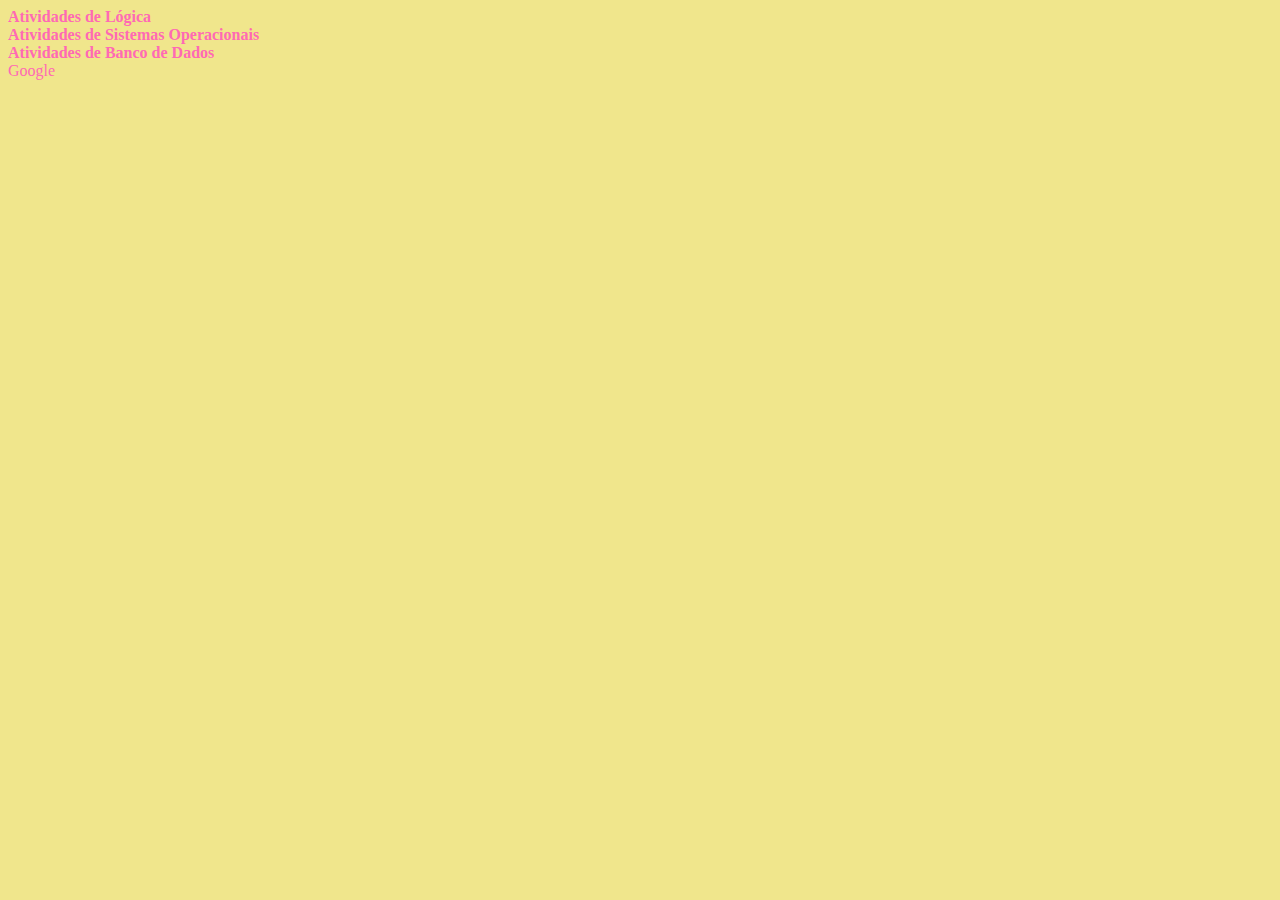
<file: index.html>
<!DOCTYPE html>

<html lang ="pt-br">
    
<head>
    
    <meta charset = "utf-8">

    <meta name ="viewport" content ="width=device-width,initial-scale=1"/>
        
    <title>Marvin Silc Codes and Exercises</title>

    <link rel ="shortcut icon" type ="image/x-icon" href ="/marvinsilc.github.io/favicon.ico">

    <link rel ="stylesheet" type ="text/css" href ="style.css">
    
</head>

<body>
    
    <a href ="/marvinsilc.github.io/logica.html"><b>Atividades de Lógica</b> </a> <br>

    <a href ="/marvinsilc.github.io/so.html"><b>Atividades de Sistemas Operacionais</b> </a> <br>

    <a href ="/marvinsilc.github.io/bd.html"><b>Atividades de Banco de Dados</b> </a> <br>

    <a href ="https://www.google.com">Google</a> <br>

</body>
  
</html>
</file>
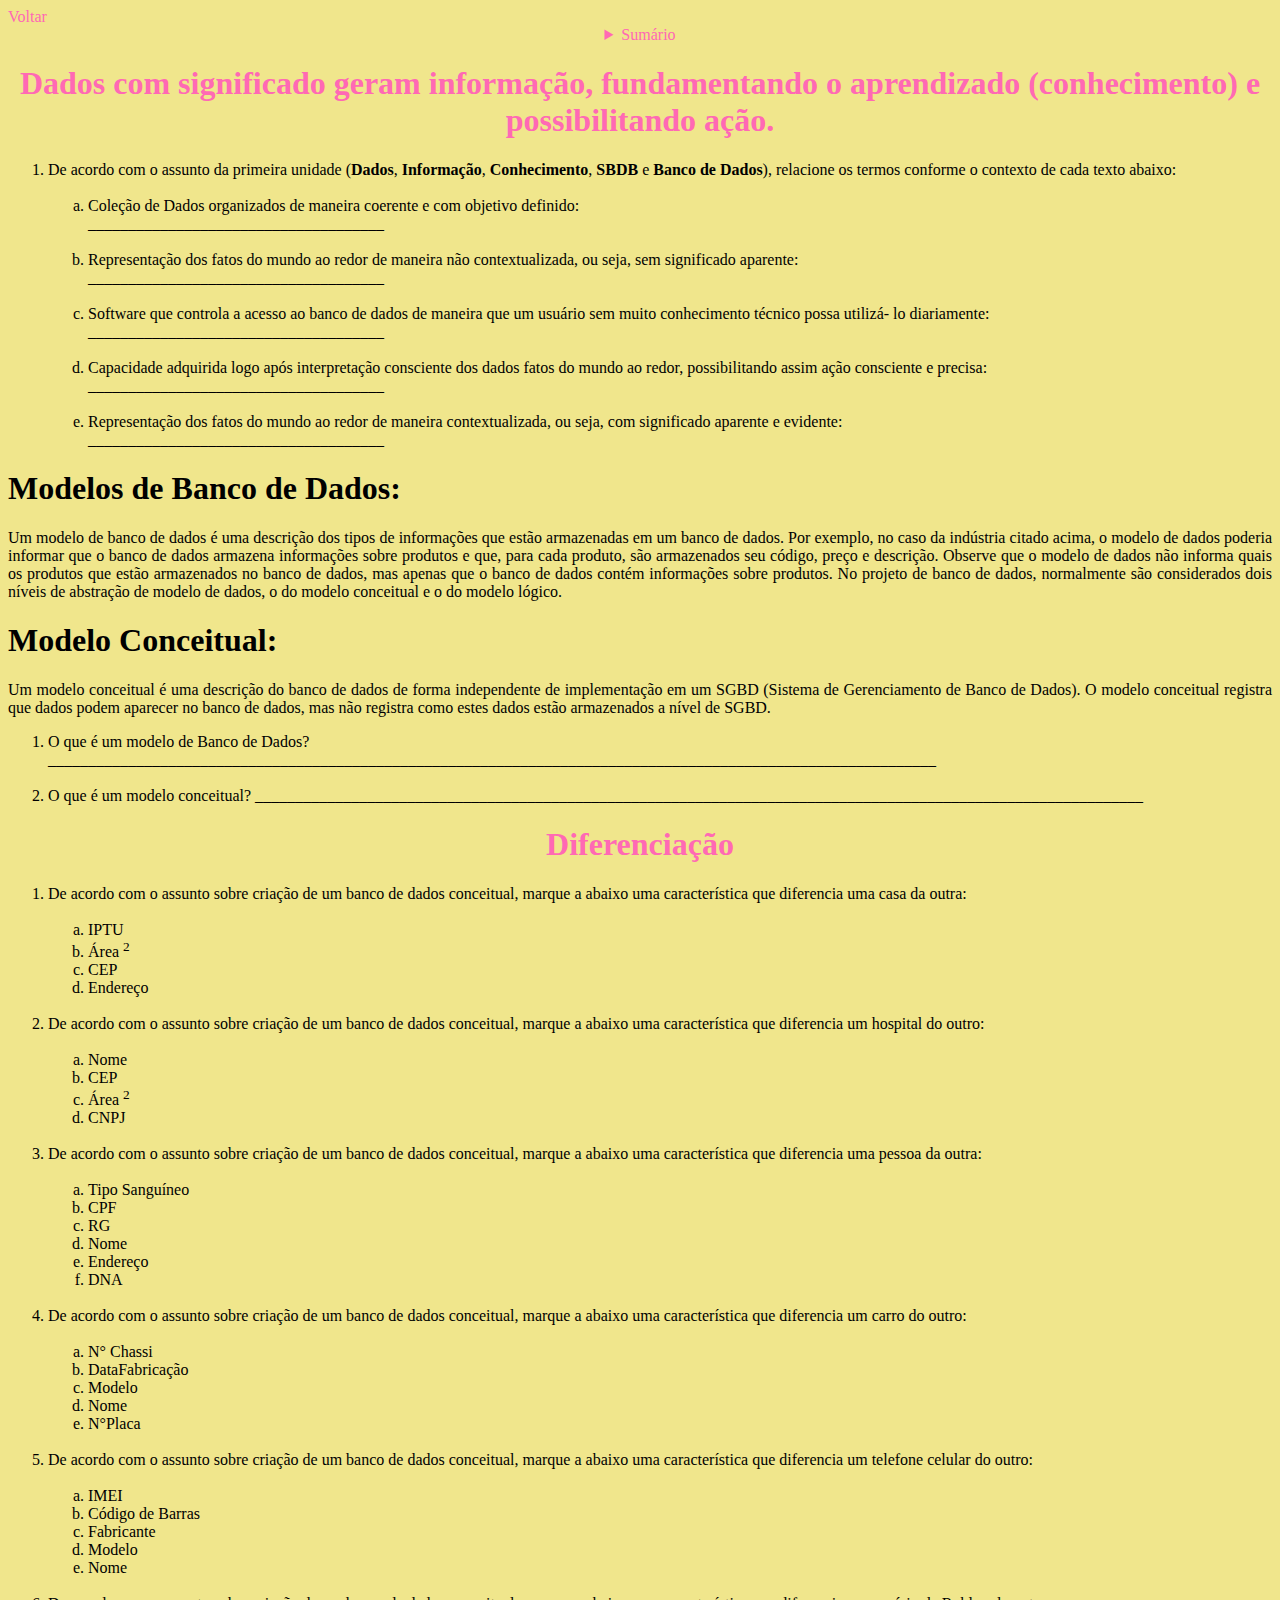
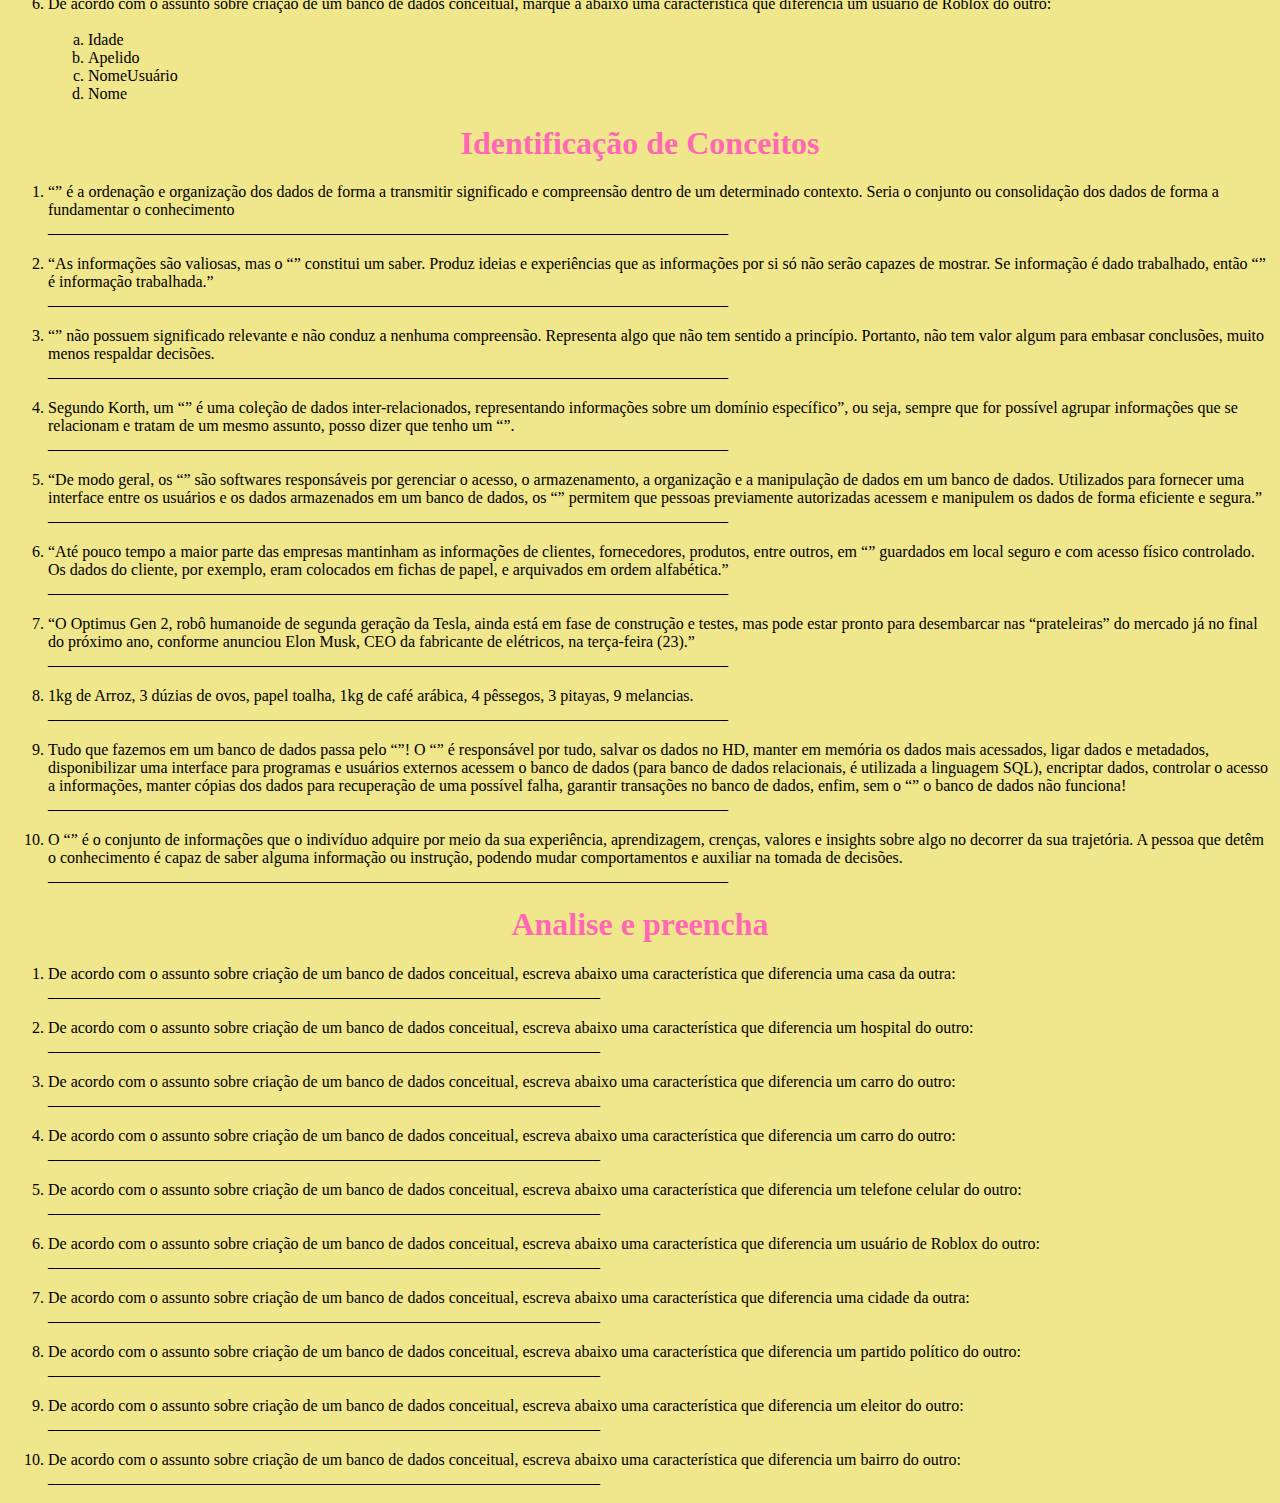
<file: bd.html>
<!DOCTYPE html>

<html>

<head>
    
    <meta charset ="utf-8">
    
    <meta name ="viewport" content ="width=device-width,initial-scale=1"/>

    <title>Atividades de Banco de Dados</title>

    <link rel ="shortcut icon" type ="image/x-icon" href ="/marvinsilc.github.io/favicon.ico">

    <link rel ="stylesheet" type ="text/css" href ="style.css">
    
</head>

<body>

    <a href ="/marvinsilc.github.io/index.html">Voltar</a>
    
    <details id ="Details">

        <summary>Sumário</summary>

        <ol>

            <li> <a href ="#PrimeiraAtividade"><b>Relacionar os termos</b> </a> </li> <br>

            <li> <a href ="#SegundaAtividade"><b>Diferenciação</b> </a> </li> <br>

            <li> <a href ="#TerceiraAtividade"><b>Identifcação de conceitos</b> </a> </li> <br>

            <li> <a href ="#QuartaAtividade"><b>Analise e Preencha</b> </a> </li> <br>
            
        </ol>
        
    </details>

    <main>

    <section id ="PrimeiraAtividade">

        <h1 id ="PrimeiraAtividadeh1">Dados com significado geram informação, fundamentando o aprendizado (conhecimento) e possibilitando ação.</h1>

        <article id ="PrimeiraAtividadeQuestão1">

            <ol>

                <li>De acordo com o assunto da primeira unidade (<b>Dados</b>, <b>Informação</b>, <b>Conhecimento</b>, <b>SBDB</b> e <b>Banco de Dados</b>), relacione os
termos conforme o contexto de cada texto abaixo:</li> <br>

                    <ol type ="a">

                        <li>Coleção de Dados organizados de maneira coerente e com objetivo definido:<br>
            _____________________________________</li><br>

                        <li>Representação dos fatos do mundo ao redor de maneira não contextualizada, ou seja, sem significado aparente:<br>
            _____________________________________</li><br>

                        <li>Software que controla a acesso ao banco de dados de maneira que um usuário sem muito conhecimento técnico possa utilizá-
lo diariamente:<br>
            _____________________________________</li><br>

                        <li>Capacidade adquirida logo após interpretação consciente dos dados fatos do mundo ao redor, possibilitando assim ação
consciente e precisa:<br>
            _____________________________________</li><br>

                        <li>Representação dos fatos do mundo ao redor de maneira contextualizada, ou seja, com significado aparente e evidente:<br>
            _____________________________________</li>
                    
                    </ol>
                
            </ol>
            
        </article

        <article id ="PrimeiraAtividadeQuestão2">

            <h1>Modelos de Banco de Dados:</h1>

            <p>Um modelo de banco de dados é uma descrição dos tipos de informações que estão armazenadas em um banco de
dados. Por exemplo, no caso da indústria citado acima, o modelo de dados poderia informar que o banco de dados armazena
informações sobre produtos e que, para cada produto, são armazenados seu código, preço e descrição. Observe que o modelo
de dados não informa quais os produtos que estão armazenados no banco de dados, mas apenas que o banco de dados contém
informações sobre produtos. No projeto de banco de dados, normalmente são considerados dois níveis de abstração de modelo
de dados, o do modelo conceitual e o do modelo lógico.</p>

            <h1>Modelo Conceitual:</h1>

            <p>Um modelo conceitual é uma descrição do banco de dados de forma independente de implementação em um SGBD
(Sistema de Gerenciamento de Banco de Dados). O modelo conceitual registra que dados podem aparecer no banco de dados,
mas não registra como estes dados estão armazenados a nível de SGBD.</p>

            <ol>

                <li>O que é um modelo de Banco de Dados?<br>
                    _______________________________________________________________________________________________________________</li><br>

                <li>O que é um modelo conceitual?
                    _______________________________________________________________________________________________________________</li>
                    
            </ol>
                    
        </article>

    </section>

    <section id ="SegundaAtividade">

        <h1 id ="SegundaAtividadeh1">Diferenciação</h1>

        <article id ="SegundaAtividadeQuestão1">

            <ol>

                <li>De acordo com o assunto sobre criação de um banco de dados conceitual, marque a abaixo uma característica
que diferencia uma casa da outra:</li> <br>

                <ol type ="a">

                    <li>IPTU</li>
                    
                    <li>Área <sup>2</sup> </li>
                    
                    <li>CEP</li>
                    
                    <li>Endereço</li> <br>
                    
                </ol>

                <li>De acordo com o assunto sobre criação de um banco de dados conceitual, marque a abaixo uma característica
que diferencia um hospital do outro:</li> <br>

                <ol type ="a">

                    <li>Nome</li>
                    
                    <li>CEP</li>
                    
                    <li>Área <sup>2</sup> </li>
                    
                    <li>CNPJ</li> <br>
                    
                </ol>

                <li>De acordo com o assunto sobre criação de um banco de dados conceitual, marque a abaixo uma característica
que diferencia uma pessoa da outra:</li> <br>

                <ol type ="a">

                    <li>Tipo Sanguíneo</li>
                    
                    <li>CPF</li>
                    
                    <li>RG</li>
                    
                    <li>Nome</li>
                    
                    <li>Endereço</li>
                    
                    <li>DNA</li> <br>
                    
                </ol>

                <li>De acordo com o assunto sobre criação de um banco de dados conceitual, marque a abaixo uma característica
que diferencia um carro do outro:</li> <br>

                <ol type ="a">

                    <li>N° Chassi</li>
                    
                    <li>DataFabricação</li>
                    
                    <li>Modelo</li>
                    
                    <li>Nome</li>
                    
                    <li>N°Placa</li> <br>

                </ol>

                <li>De acordo com o assunto sobre criação de um banco de dados conceitual, marque a abaixo uma característica
que diferencia um telefone celular do outro:</li> <br>

                <ol type ="a">

                    <li>IMEI</li>
                    
                    <li>Código de Barras</li>
                    
                    <li>Fabricante</li>
                    
                    <li>Modelo</li>
                    
                    <li>Nome</li> <br>
                    
                </ol>

                <li>De acordo com o assunto sobre criação de um banco de dados conceitual, marque a abaixo uma característica
que diferencia um usuário de Roblox do outro:</li> <br>

                <ol type ="a">

                    <li>Idade</li>
                    
                    <li>Apelido</li>
                    
                    <li>NomeUsuário</li>
                    
                    <li>Nome</li>
                    
                </ol>
                
            </ol>
  
        </article>
        
    </section>

    <section id ="TerceiraAtividade">

        <article id ="TerceiraAtividadesQuestão1">

            <h1 id ="TerceiraAtividadeh1">Identificação de Conceitos</h1>

            <ol>

                <li>“” é a ordenação e organização dos dados de forma a transmitir significado e compreensão dentro de um determinado
contexto. Seria o conjunto ou consolidação dos dados de forma a fundamentar o conhecimento<br>
                 _____________________________________________________________________________________</li> <br>

                <li>“As informações são valiosas, mas o “” constitui um saber. Produz ideias e experiências que as informações por si só não
serão capazes de mostrar. Se informação é dado trabalhado, então “” é informação trabalhada.”<br>
                _____________________________________________________________________________________</li> <br>

                <li>“” não possuem significado relevante e não conduz a nenhuma compreensão. Representa algo que não tem sentido a
princípio. Portanto, não tem valor algum para embasar conclusões, muito menos respaldar decisões.<br>
                _____________________________________________________________________________________</li> <br>

                <li>Segundo Korth, um “” é uma coleção de dados inter-relacionados, representando informações sobre um domínio
específico”, ou seja, sempre que for possível agrupar informações que se relacionam e tratam de um mesmo assunto, posso
dizer que tenho um “”.<br>
                _____________________________________________________________________________________</li> <br>

                <li>“De modo geral, os “” são softwares responsáveis por gerenciar o acesso, o armazenamento, a organização e a
manipulação de dados em um banco de dados. Utilizados para fornecer uma interface entre os usuários e os dados
armazenados em um banco de dados, os “” permitem que pessoas previamente autorizadas acessem e manipulem os dados
de forma eficiente e segura.”<br>
                _____________________________________________________________________________________</li> <br>

                <li>“Até pouco tempo a maior parte das empresas mantinham as informações de clientes, fornecedores, produtos, entre
outros, em “” guardados em local seguro e com acesso físico controlado. Os dados do cliente, por exemplo, eram colocados
em fichas de papel, e arquivados em ordem alfabética.”<br>
                _____________________________________________________________________________________</li> <br>

                <li>“O Optimus Gen 2, robô humanoide de segunda geração da Tesla, ainda está em fase de construção e testes, mas pode
estar pronto para desembarcar nas “prateleiras” do mercado já no final do próximo ano, conforme anunciou Elon Musk, CEO
da fabricante de elétricos, na terça-feira (23).” <br>
                _____________________________________________________________________________________</li> <br>

                <li>1kg de Arroz, 3 dúzias de ovos, papel toalha, 1kg de café arábica, 4 pêssegos, 3 pitayas, 9 melancias.<br>
                _____________________________________________________________________________________</li> <br>

                <li>Tudo que fazemos em um banco de dados passa pelo “”! O “” é responsável por tudo, salvar os dados no HD, manter em
memória os dados mais acessados, ligar dados e metadados, disponibilizar uma interface para programas e usuários
externos acessem o banco de dados (para banco de dados relacionais, é utilizada a linguagem SQL), encriptar dados,
controlar o acesso a informações, manter cópias dos dados para recuperação de uma possível falha, garantir transações no
banco de dados, enfim, sem o “” o banco de dados não funciona!<br>
                _____________________________________________________________________________________</li> <br>

                <li>O “” é o conjunto de informações que o indivíduo adquire por meio da sua experiência, aprendizagem, crenças, valores e
insights sobre algo no decorrer da sua trajetória. A pessoa que detêm o conhecimento é capaz de saber alguma informação
ou instrução, podendo mudar comportamentos e auxiliar na tomada de decisões.<br>
                _____________________________________________________________________________________</li>
                
            </ol>
            
        </article>
 
    </section>

    <section id ="QuartaAtividade">
        
        <article id ="QuartaAtividadeQuestão1">

            <h1 id ="QuartaAtividadeh1">Analise e preencha</h1>

            <ol>

                <li>De acordo com o assunto sobre criação de um banco de dados conceitual, escreva abaixo uma característica
que diferencia uma casa da outra:<br>
                _____________________________________________________________________</li> <br>

                <li>De acordo com o assunto sobre criação de um banco de dados conceitual, escreva abaixo uma característica
que diferencia um hospital do outro:<br>
                _____________________________________________________________________</li> <br>

                <li>De acordo com o assunto sobre criação de um banco de dados conceitual, escreva abaixo uma característica
que diferencia um carro do outro:<br>
                _____________________________________________________________________</li> <br>

                <li>De acordo com o assunto sobre criação de um banco de dados conceitual, escreva abaixo uma característica
que diferencia um carro do outro:<br>
                _____________________________________________________________________</li> <br>

                <li>De acordo com o assunto sobre criação de um banco de dados conceitual, escreva abaixo uma característica
que diferencia um telefone celular do outro:<br>
                _____________________________________________________________________</li> <br>

                <li>De acordo com o assunto sobre criação de um banco de dados conceitual, escreva abaixo uma característica
que diferencia um usuário de Roblox do outro:<br>
                _____________________________________________________________________</li> <br>

                <li>De acordo com o assunto sobre criação de um banco de dados conceitual, escreva abaixo uma característica
que diferencia uma cidade da outra:<br>
                _____________________________________________________________________</li> <br>

                <li>De acordo com o assunto sobre criação de um banco de dados conceitual, escreva abaixo uma característica
que diferencia um partido político do outro:<br>
                _____________________________________________________________________</li> <br>

                <li>De acordo com o assunto sobre criação de um banco de dados conceitual, escreva abaixo uma característica
que diferencia um eleitor do outro:<br>
                _____________________________________________________________________</li> <br>

                <li>De acordo com o assunto sobre criação de um banco de dados conceitual, escreva abaixo uma característica
que diferencia um bairro do outro:<br>
                _____________________________________________________________________</li>
                
            </ol>
            
        </article>
        
    </section>
    </main>
        
</body>
    
</html>
</file>
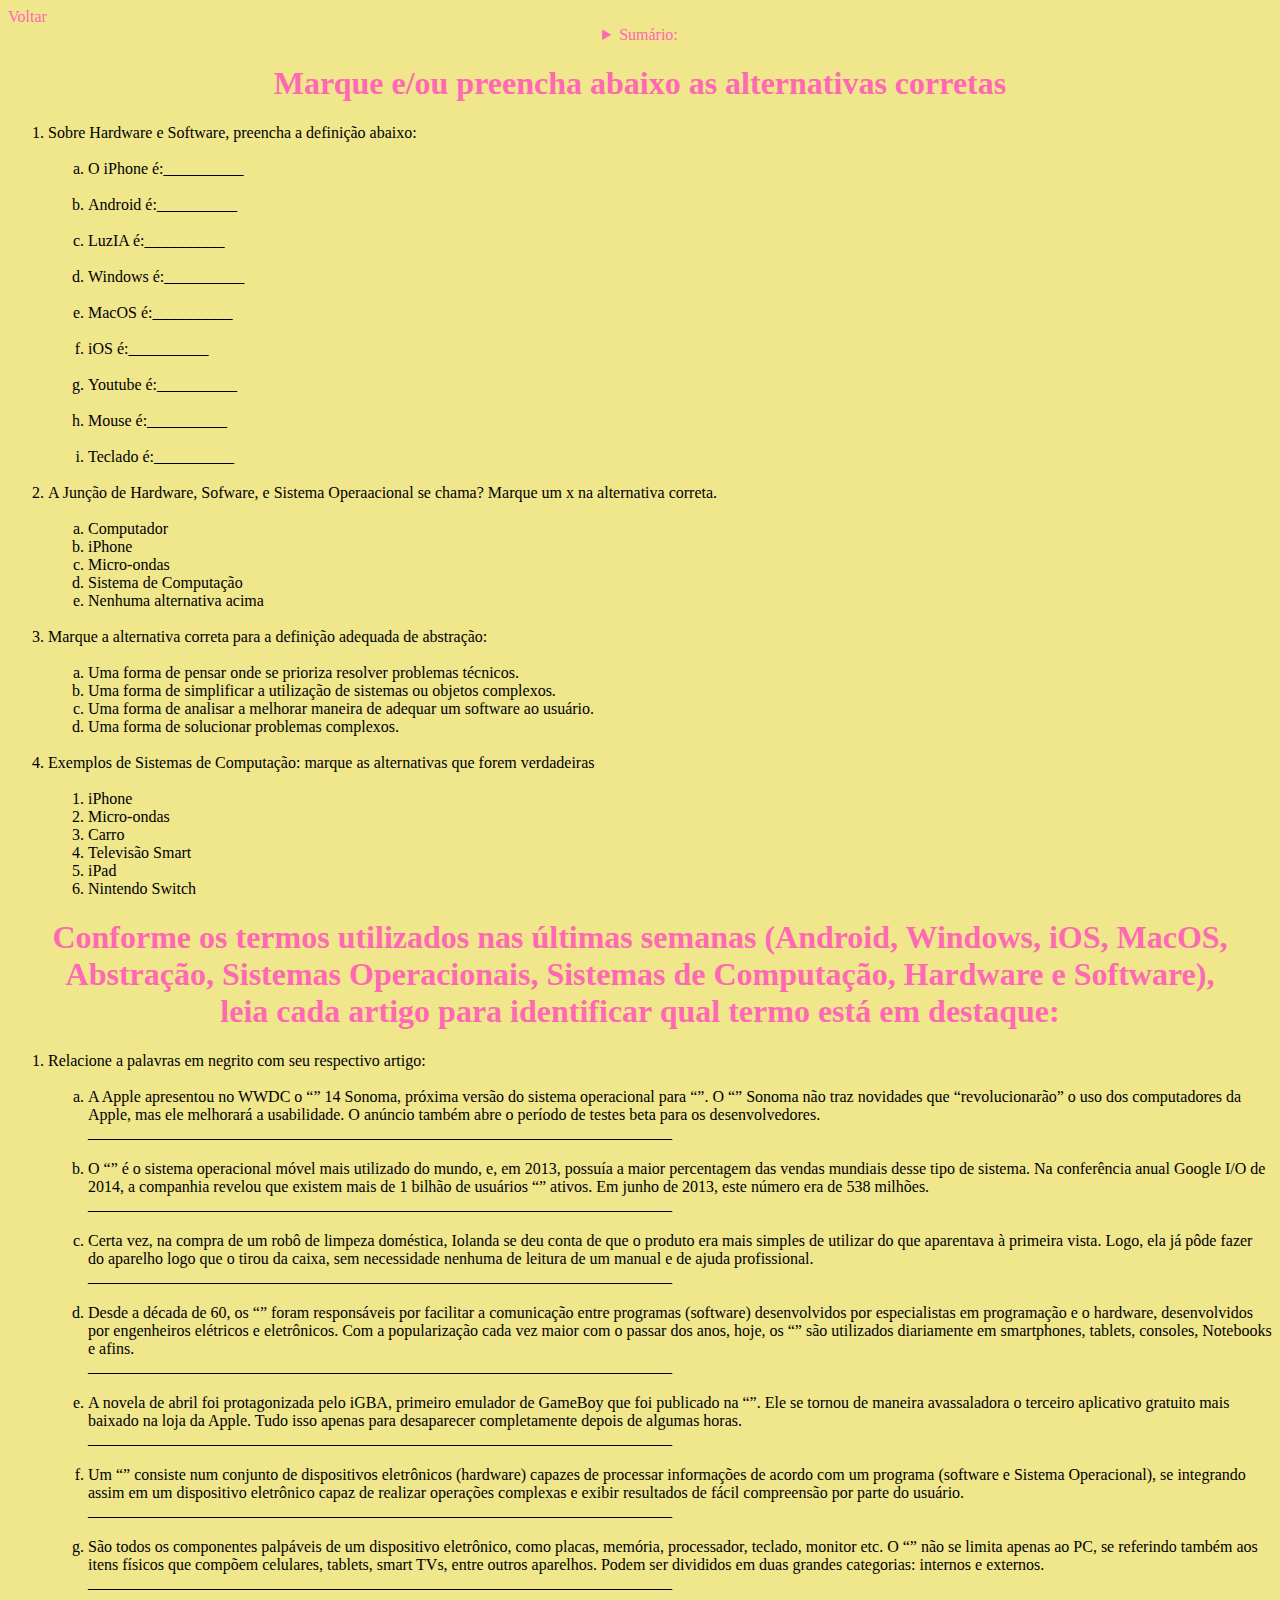
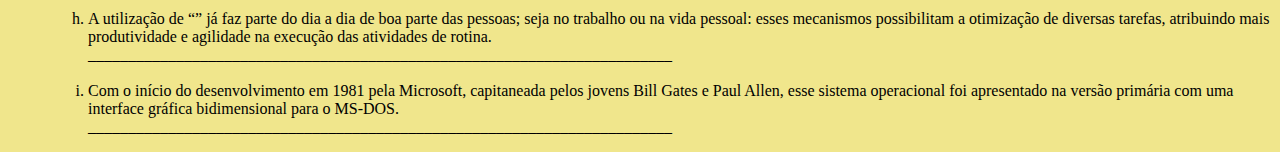
<file: so.html>
<!DOCTYPE html>

<html lang ="pt-br">

<head>

    <meta charset = "utf-8">

    <meta name ="viewport" content ="width=device-width,initial-scale=1"/>

    <link rel ="shortcut icon" type ="image/x-icon" href ="/marvinsilc.github.io/favicon.ico">

    <link rel ="stylesheet" type ="text/css" href ="style.css">

    <title>Atividades Sistemas Operacionais</title>
  
</head>

<body>

    <a href ="/marvinsilc.github.io/index.html">Voltar</a>
    <br>

    <details id ="Details">

        <summary>Sumário:</summary>

        <ol>

            <li> <a href ="#PrimeiraAtividade"><b>Marque e/ou preencha abaixo as alternativas corretas</b> </a> </li> <br>
            
            <li> <a href ="#SegundaAtividade"><b>Conforme os termos utilizados</b> </a> </li> <br>
            
        </ol>
        
    </details>

    <section id ="PrimeiraAtividade">

        <h1 id ="PrimeiraAtividadeh1">Marque e/ou preencha abaixo as alternativas corretas</h1>

        <article id ="PrimeiraQuestão1">

            <ol>

                <li>Sobre Hardware e Software, preencha a definição abaixo:</li> <br>

                    <ol type ="a">

                        <li>O iPhone é:__________</li> <br>
                    
                        <li>Android é:__________</li> <br>
                    
                        <li>LuzIA é:__________</li> <br>
                    
                        <li>Windows é:__________</li> <br>
                    
                        <li>MacOS é:__________</li> <br>
                    
                        <li>iOS é:__________</li> <br>
                    
                        <li>Youtube é:__________</li> <br>
                    
                        <li>Mouse é:__________</li> <br>
                    
                        <li>Teclado é:__________</li><br>
                
                    </ol>

                <li>A Junção de Hardware, Sofware, e Sistema Operaacional se chama? Marque um x na alternativa correta.</li><br>

                    <ol type ="a">

                        <li>Computador</li>
                    
                        <li>iPhone</li>
                    
                        <li>Micro-ondas</li>
                    
                        <li>Sistema de Computação</li>
                    
                        <li>Nenhuma alternativa acima</li><br>
                    
                    </ol>

                <li>Marque a alternativa correta para a definição adequada de abstração:</li><br>

                    <ol type ="a">

                        <li>Uma forma de pensar onde se prioriza resolver problemas técnicos.</li>
                    
                        <li>Uma forma de simplificar a utilização de sistemas ou objetos complexos.</li>
                    
                        <li>Uma forma de analisar a melhorar maneira de adequar um software ao usuário.</li>
                    
                        <li>Uma forma de solucionar problemas complexos.</li><br>
                    
                    </ol>

                <li>Exemplos de Sistemas de Computação: marque as alternativas que forem verdadeiras</li><br>

                    <ol>
                    
                        <li>iPhone</li>
                    
                        <li>Micro-ondas</li>
                    
                        <li>Carro</li>
                    
                        <li>Televisão Smart</li>
                    
                        <li>iPad</li>
                    
                        <li>Nintendo Switch</li>
                    
                    </ol>
            
            </ol>
            
        </article>
            
    </section>

    <section id ="SegundaAtividade">

        <h1 id ="SegundaAtividadeh1">Conforme os termos utilizados nas últimas semanas (<b>Android, Windows, iOS, MacOS, Abstração, Sistemas Operacionais,
Sistemas de Computação, Hardware e Software</b>),<br> leia cada artigo para identificar qual termo está em destaque:</h1>

        <article id ="PrimeiraQuestão2">

            <ol>

                <li>Relacione a palavras em negrito com seu respectivo artigo:</li> <br>

                    <ol type ="a">

                        <li>A Apple apresentou no WWDC o “” 14 Sonoma, próxima versão do sistema operacional para “”. O “” Sonoma não traz novidades
que “revolucionarão” o uso dos computadores da Apple, mas ele melhorará a usabilidade. O anúncio também abre o período de
testes beta para os desenvolvedores.<br>
                        _________________________________________________________________________</li> <br>
                        <li>O “” é o sistema operacional móvel mais utilizado do mundo, e, em 2013, possuía a maior percentagem das vendas mundiais
desse tipo de sistema. Na conferência anual Google I/O de 2014, a companhia revelou que existem mais de 1 bilhão de usuários “”
ativos. Em junho de 2013, este número era de 538 milhões.<br>
                        _________________________________________________________________________</li> <br>

                        <li>Certa vez, na compra de um robô de limpeza doméstica, Iolanda se deu conta de que o produto era mais simples de utilizar do que
aparentava à primeira vista. Logo, ela já pôde fazer do aparelho logo que o tirou da caixa, sem necessidade nenhuma de leitura de
um manual e de ajuda profissional.<br>
                        _________________________________________________________________________</li> <br>

                        <li>Desde a década de 60, os “” foram responsáveis por facilitar a comunicação entre programas (software) desenvolvidos por
especialistas em programação e o hardware, desenvolvidos por engenheiros elétricos e eletrônicos. Com a popularização cada vez
maior com o passar dos anos, hoje, os “” são utilizados diariamente em smartphones, tablets, consoles, Notebooks e afins.<br>
                        _________________________________________________________________________</li> <br>

                        <li>A novela de abril foi protagonizada pelo iGBA, primeiro emulador de GameBoy que foi publicado na “”. Ele se tornou de
maneira avassaladora o terceiro aplicativo gratuito mais baixado na loja da Apple. Tudo isso apenas para desaparecer
completamente depois de algumas horas.<br>
                        _________________________________________________________________________</li> <br>

                        <li>Um “” consiste num conjunto de dispositivos eletrônicos (hardware) capazes de processar informações de acordo
com um programa (software e Sistema Operacional), se integrando assim em um dispositivo eletrônico capaz de realizar
operações complexas e exibir resultados de fácil compreensão por parte do usuário.<br>
                        _________________________________________________________________________</li> <br>

                        <li>São todos os componentes palpáveis de um dispositivo eletrônico, como placas, memória, processador, teclado,
monitor etc. O “” não se limita apenas ao PC, se referindo também aos itens físicos que compõem celulares, tablets,
smart TVs, entre outros aparelhos. Podem ser divididos em duas grandes categorias: internos e externos.<br>
                        _________________________________________________________________________</li> <br>

                        <li>A utilização de “” já faz parte do dia a dia de boa parte das pessoas; seja no trabalho ou na vida pessoal: esses
mecanismos possibilitam a otimização de diversas tarefas, atribuindo mais produtividade e agilidade na execução das
atividades de rotina.<br>
                        _________________________________________________________________________</li> <br>

                        <li>Com o início do desenvolvimento em 1981 pela Microsoft, capitaneada pelos jovens Bill Gates e Paul Allen, esse
sistema operacional foi apresentado na versão primária com uma interface gráfica bidimensional para o MS-DOS.<br>
                        _________________________________________________________________________</li>
                        
                    </ol>

            </ol>
                    
        </article>

    </section>
    
</body>
  
</html>
</file>
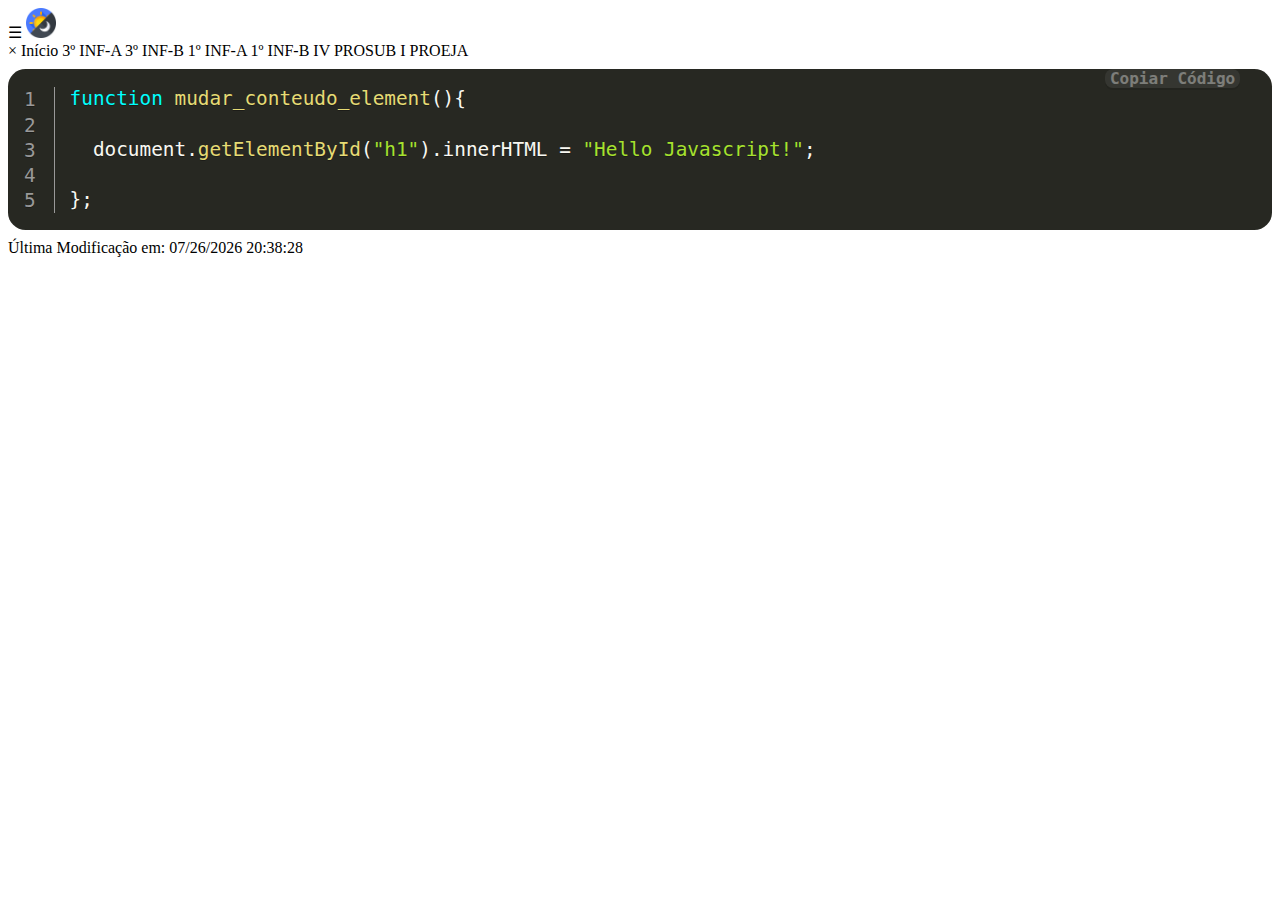
<file: turmas/2-inf-a.html>
<!DOCTYPE html>

	<html lang ="pt-br">

		<head>

      <meta charset ="utf-8">

      <meta name ="author" content ="Marvin Silc">

      <meta name ="viewport" content ="width=device-width, initial-scale=1"/>

      <meta name ="keywords" content ="Banco de dados">

      <link rel ="shortcut icon" type ="image/x-icon" href ="/images/favicon.ico">

      <link rel ="stylesheet" type ="text/css" href ="/index.css">

      <link href ="/Prism.css" rel ="stylesheet"/>

      <script src ="/Prism.js"></script>

      <script src ="/index.js"></script>

      <title>2º Informática A</title>

		</head>

	<body data-prismjs-copy-timeout ="1500">

		<header>

      <span id ="botao_abrir_menu" onclick ="abrir_menu_lateral()">&#9776;</span>

      <img id ="botao_dark" onclick ="dark_mode()" src ="/images/day_night.png" height ="30px" width ="30px" alt ="Botão para alternar entre os modo claro e escuro">

		</header>

      <nav id ="navegar_esquerda">

        <a id ="botao_fechar_menu" onclick ="fechar_menu_lateral()">&times;</a>

        <a href ="/index.html">Início</a>

        <a href ="/turmas/3-inf-a.html">3º INF-A</a>

        <a href ="/turmas/3-inf-b.html">3º INF-B</a>

        <a href ="">1º INF-A</a>

        <a href ="">1º INF-B</a>

        <a href ="/turmas/prosub.html">IV PROSUB</a>

        <a href ="/turmas/proeja.html">I PROEJA</a>

      </nav>

		<main>

      <pre  class ="line-numbers" data-line ="">

        <code  class ="language-js" data-prismjs-copy ="Copiar Código">

          function mudar_conteudo_element(){

            document.getElementById("h1").innerHTML = "Hello Javascript!";

          };

        </code>

      </pre>

		</main>

    <footer id ="última_atualização">

      <p style ="display: inline">Última Modificação em: </p>

      <p id ="last_mod" style ="display: inline"></p>

      <script>

        let ultima_modificacao = document.lastModified;

        document.getElementById("last_mod").innerHTML = ultima_modificacao;

      </script>

    </footer>

	</body>

</html>
</file>
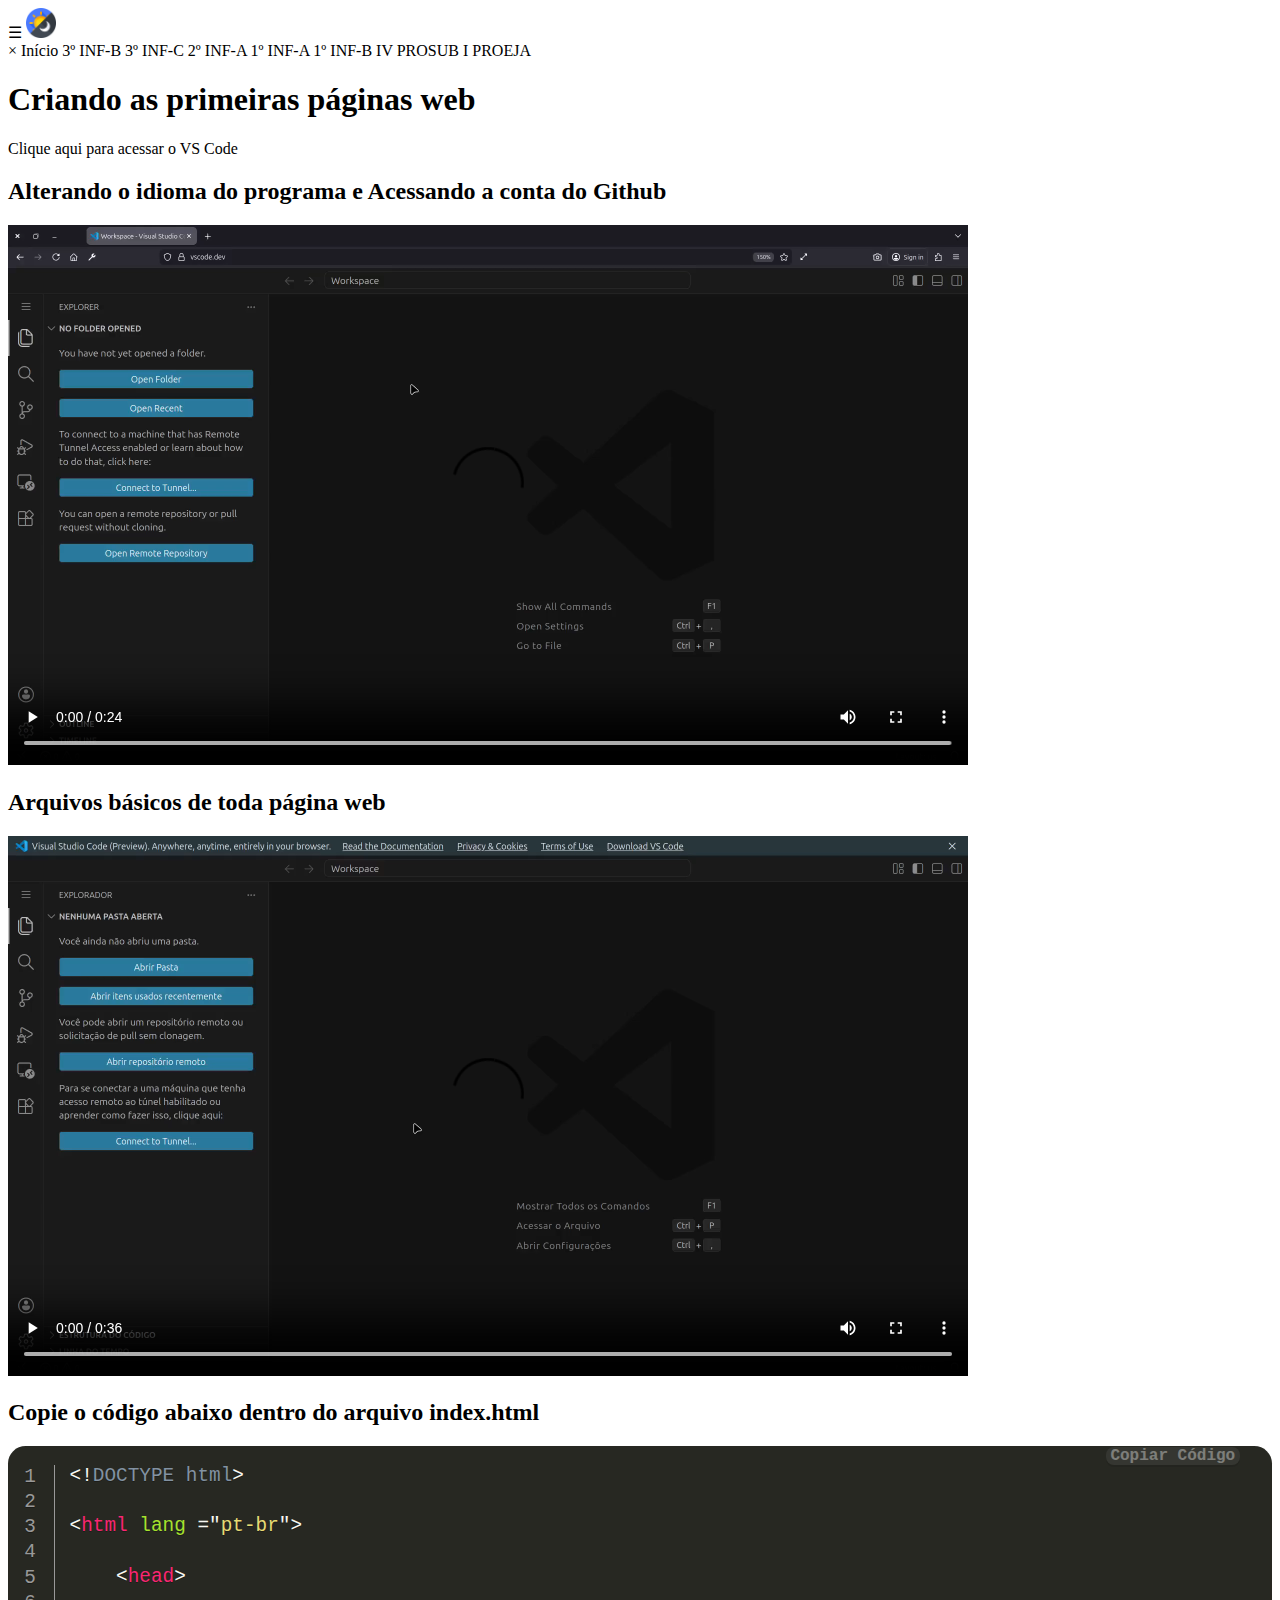
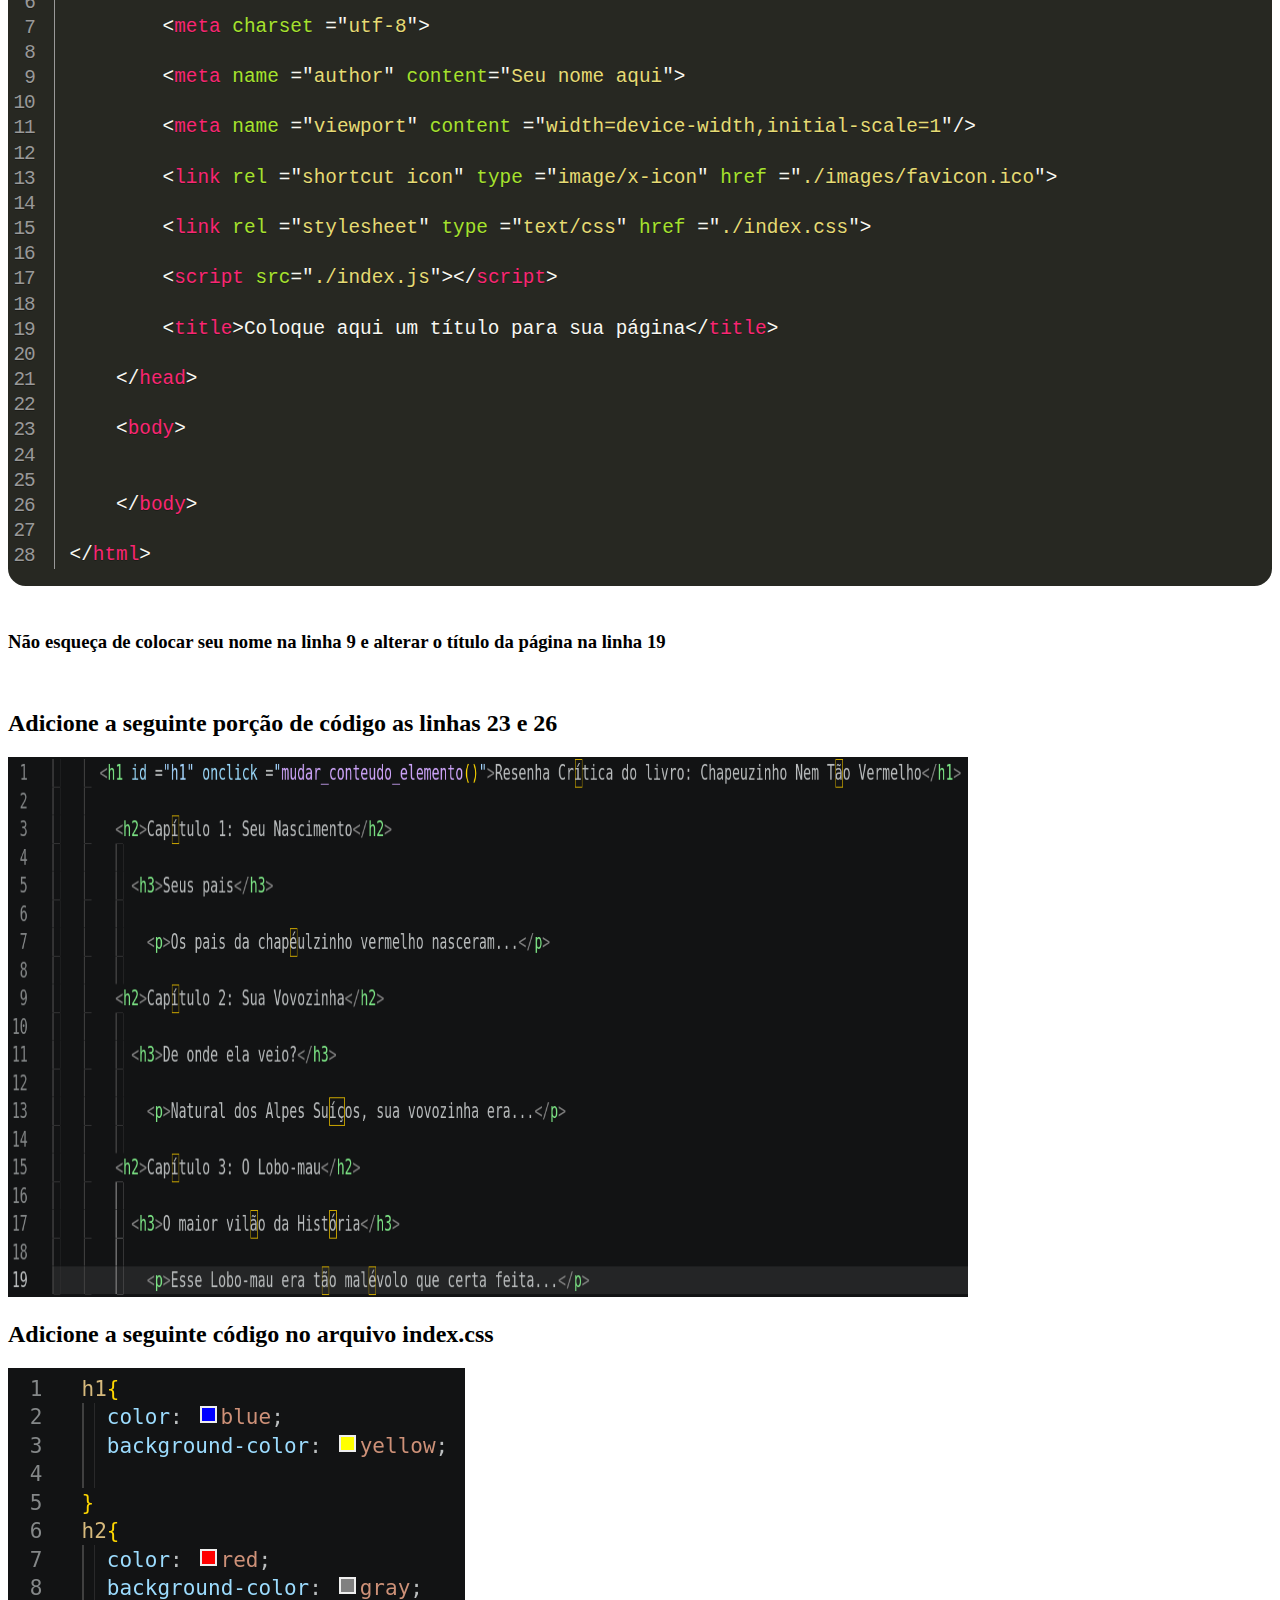
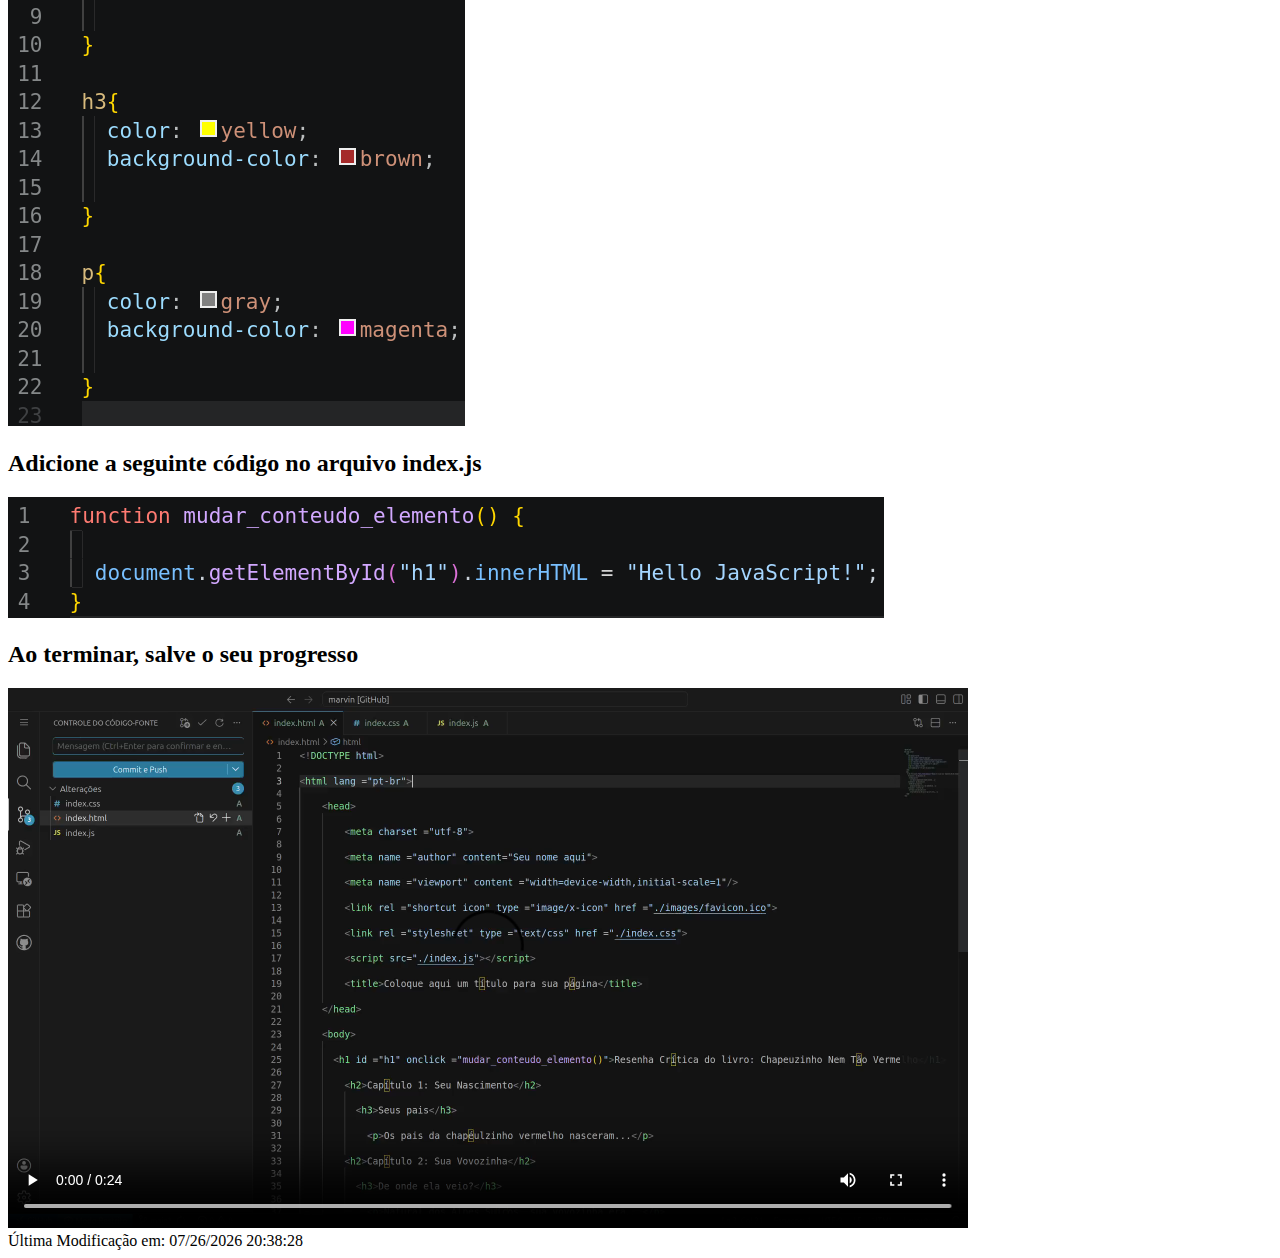
<file: turmas/3-inf-a.html>
<!DOCTYPE html>

	<html lang ="pt-br">

		<head>

      <meta charset ="utf-8">

      <meta name ="author" content ="Marvin Silc">

      <meta name ="viewport" content ="width=device-width, initial-scale=1"/>

      <meta name ="keywords" content ="Desenvolvimento WEB">

      <link rel ="shortcut icon" type ="image/x-icon" href ="/images/favicon.ico">

      <link rel ="stylesheet" type ="text/css" href ="/index.css">

      <link href ="/Prism.css" rel ="stylesheet"/>

      <script src ="/Prism.js"></script>

      <script src ="/index.js"></script>

      <title>3º Informática A</title>

		</head>

	<body data-prismjs-copy-timeout ="1500">

		<header>

      <span id ="botao_abrir_menu" onclick ="abrir_menu_lateral()">&#9776;</span>

      <img id ="botao_dark" onclick ="dark_mode()" src ="/images/day_night.png" height ="30px" width ="30px" alt ="Botão para alternar entre os modo claro e escuro">

		</header>

      <nav id ="navegar_esquerda">

        <a id ="botao_fechar_menu" onclick ="fechar_menu_lateral()">&times;</a>

        <a href ="/index.html">Início</a>

        <a href ="/turmas/3-inf-b.html">3º INF-B</a>

        <a href ="/turmas/3-inf-c.html">3º INF-C</a>

        <a href ="/turmas/2-inf-a.html">2º INF-A</a>

        <a href ="">1º INF-A</a>

        <a href ="">1º INF-B</a>

        <a href ="/turmas/prosub.html">IV PROSUB</a>

        <a href ="/turmas/proeja.html">I PROEJA</a>

      </nav>

		<main>

      <h1>Criando as primeiras páginas web</h1>

      <a href ="https://vscode.dev/" target ="_blank">Clique aqui para acessar o VS Code</a>

      <h2>Alterando o idioma do programa e Acessando a conta do Github</h2>

      <video width="960" height="540" controls>

        <source src="/videos/idioma.mp4" type="video/mp4">

        Seu navegador não suporta o vídeo :(

      </video>

      <br>

      <h2>Arquivos básicos de toda página web</h2>

      <video width="960" height="540" controls>

        <source src="/videos/arquivos.mp4" type="video/mp4">

        Seu navegador não suporta o vídeo :(

      </video>

      <br>

      <h2>Copie o código abaixo dentro do arquivo <codigo>index.html</codigo></h2>

      <pre id ="code_block" class ="line-numbers" data-line ="">

        <code id ="teste" class ="language-html" data-prismjs-copy ="Copiar Código">

&lt;!DOCTYPE html&gt;

&lt;html lang =&quot;pt-br&quot;&gt;

    &lt;head&gt;

        &lt;meta charset =&quot;utf-8&quot;&gt;

        &lt;meta name =&quot;author&quot; content=&quot;Seu nome aqui&quot;&gt;

        &lt;meta name =&quot;viewport&quot; content =&quot;width=device-width,initial-scale=1&quot;/&gt;

        &lt;link rel =&quot;shortcut icon&quot; type =&quot;image/x-icon&quot; href =&quot;./images/favicon.ico&quot;&gt;

        &lt;link rel =&quot;stylesheet&quot; type =&quot;text/css&quot; href =&quot;./index.css&quot;&gt;

        &lt;script src=&quot;./index.js&quot;&gt;&lt;/script&gt;

        &lt;title&gt;Coloque aqui um t&iacute;tulo para sua p&aacute;gina&lt;/title&gt;

    &lt;/head&gt;

    &lt;body&gt;


    &lt;/body&gt;

&lt;/html&gt;

        </code>

      </pre>

      <br>

      <h3>Não esqueça de colocar seu nome na linha 9 e alterar o título da página na linha 19</h3>

      <br>

      <h2>Adicione a seguinte porção de código as linhas 23 e 26</h2>

      <img src ="/images/html.png" width="960" height="540" alt ="Imagem de um código HTML" title ="Código HTML"/>

      <h2>Adicione a seguinte código no arquivo <codigo>index.css</codigo></h2>

      <img src ="/images/css.png" alt ="Imagem de um código CSS" title ="Código CSS"/>

      <h2>Adicione a seguinte código no arquivo <codigo>index.js</codigo></h2>

      <img src ="/images/js.png" alt ="Imagem de um código JavaScript" title ="Código JavaScript"/>

      <br>

      <h2>Ao terminar, salve o seu progresso</h2>

      <video width="960" height="540" controls>

        <source src="/videos/commit.mp4" type="video/mp4">

        Seu navegador não suporta o vídeo :(

      </video>

		</main>

    <footer id ="última_atualização">

      <p style ="display: inline">Última Modificação em: </p>

      <p id ="last_mod" style ="display: inline"></p>

      <script>

        let ultima_modificacao = document.lastModified;

        document.getElementById("last_mod").innerHTML = ultima_modificacao;

      </script>

    </footer>

	</body>

</html>
</file>
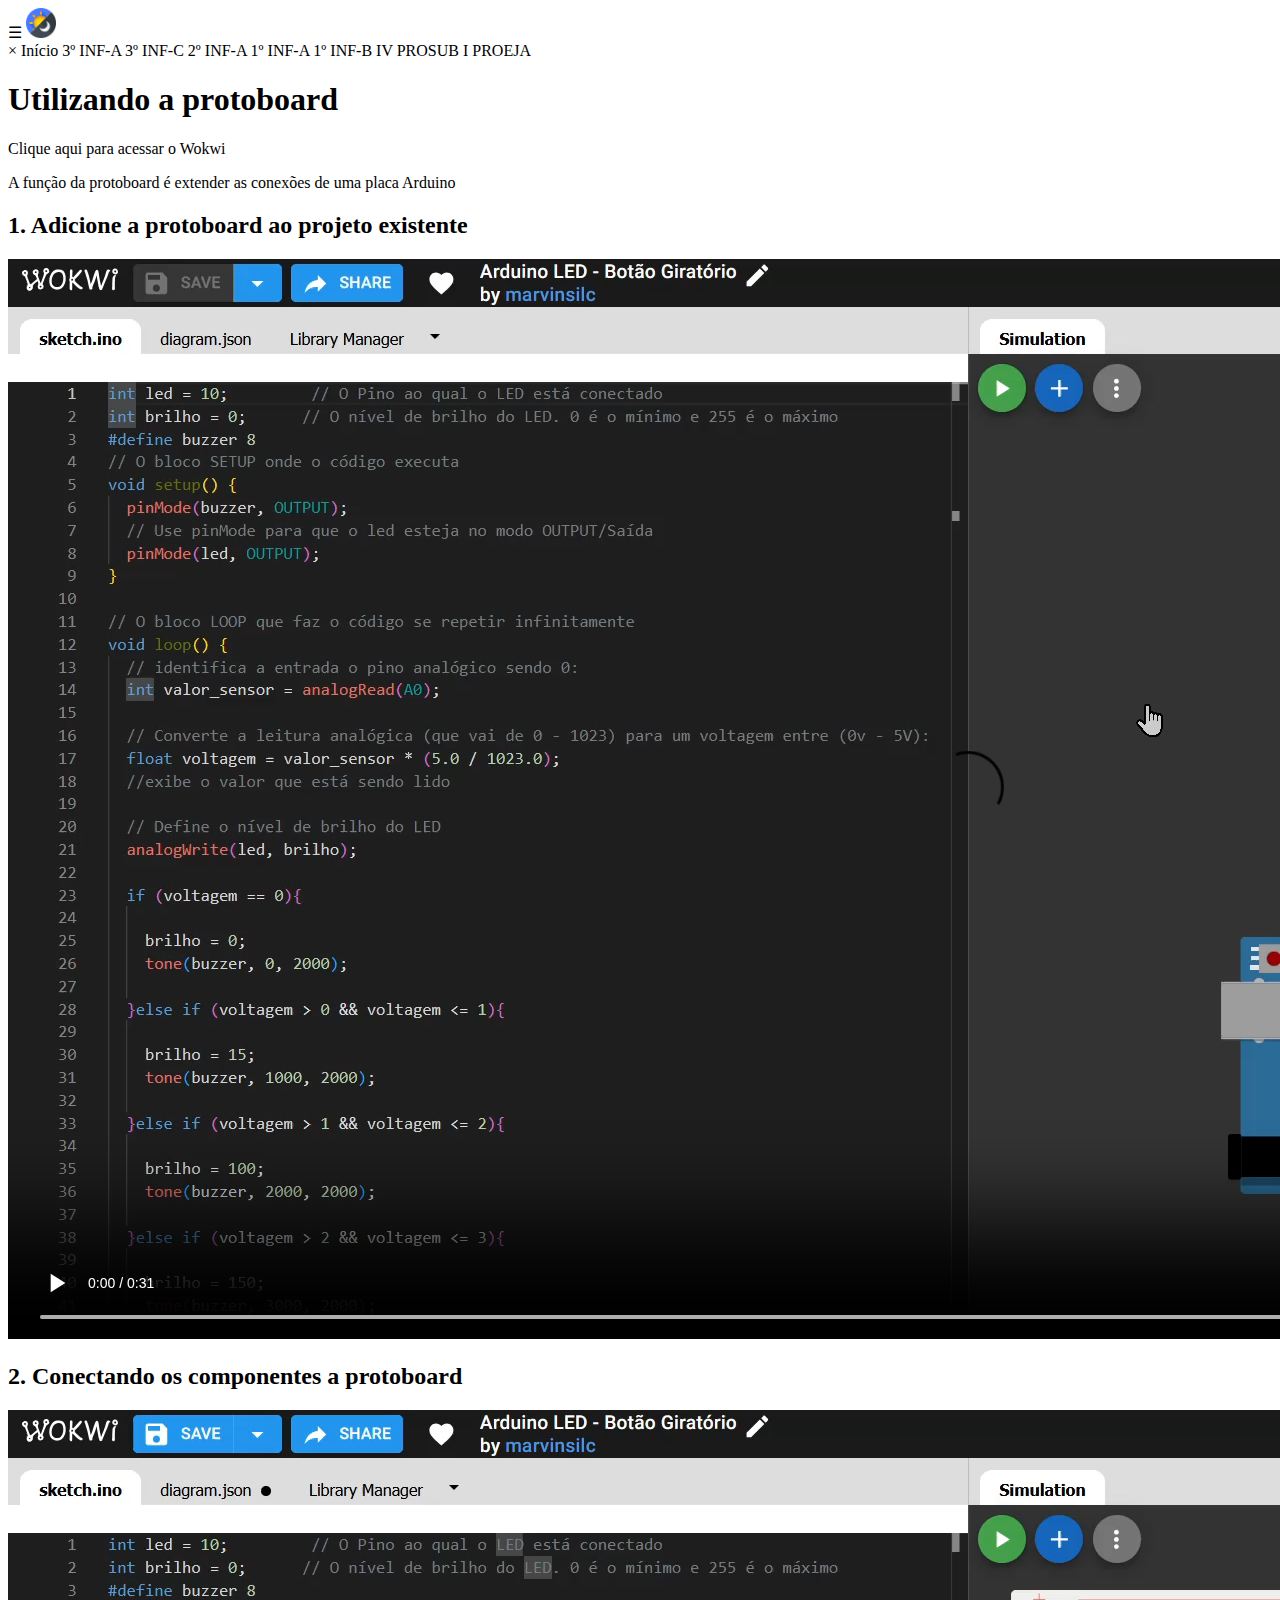
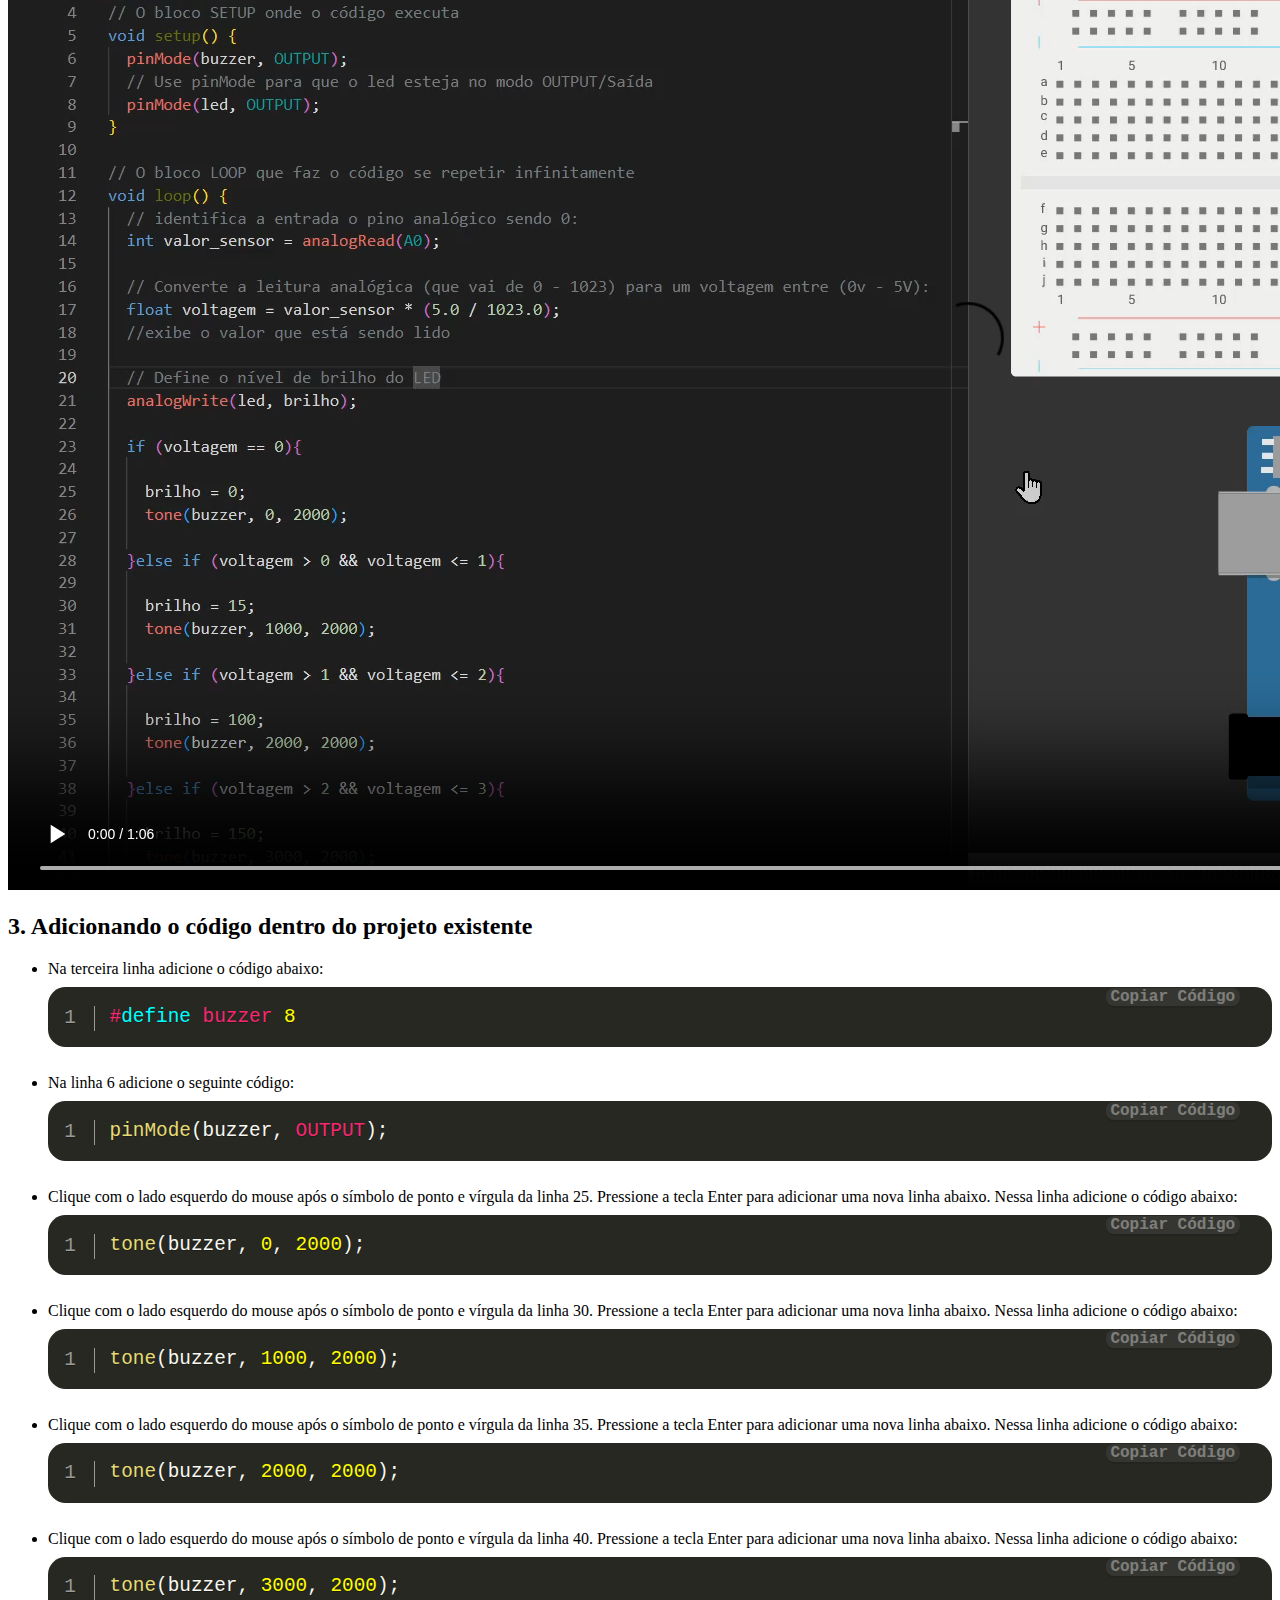
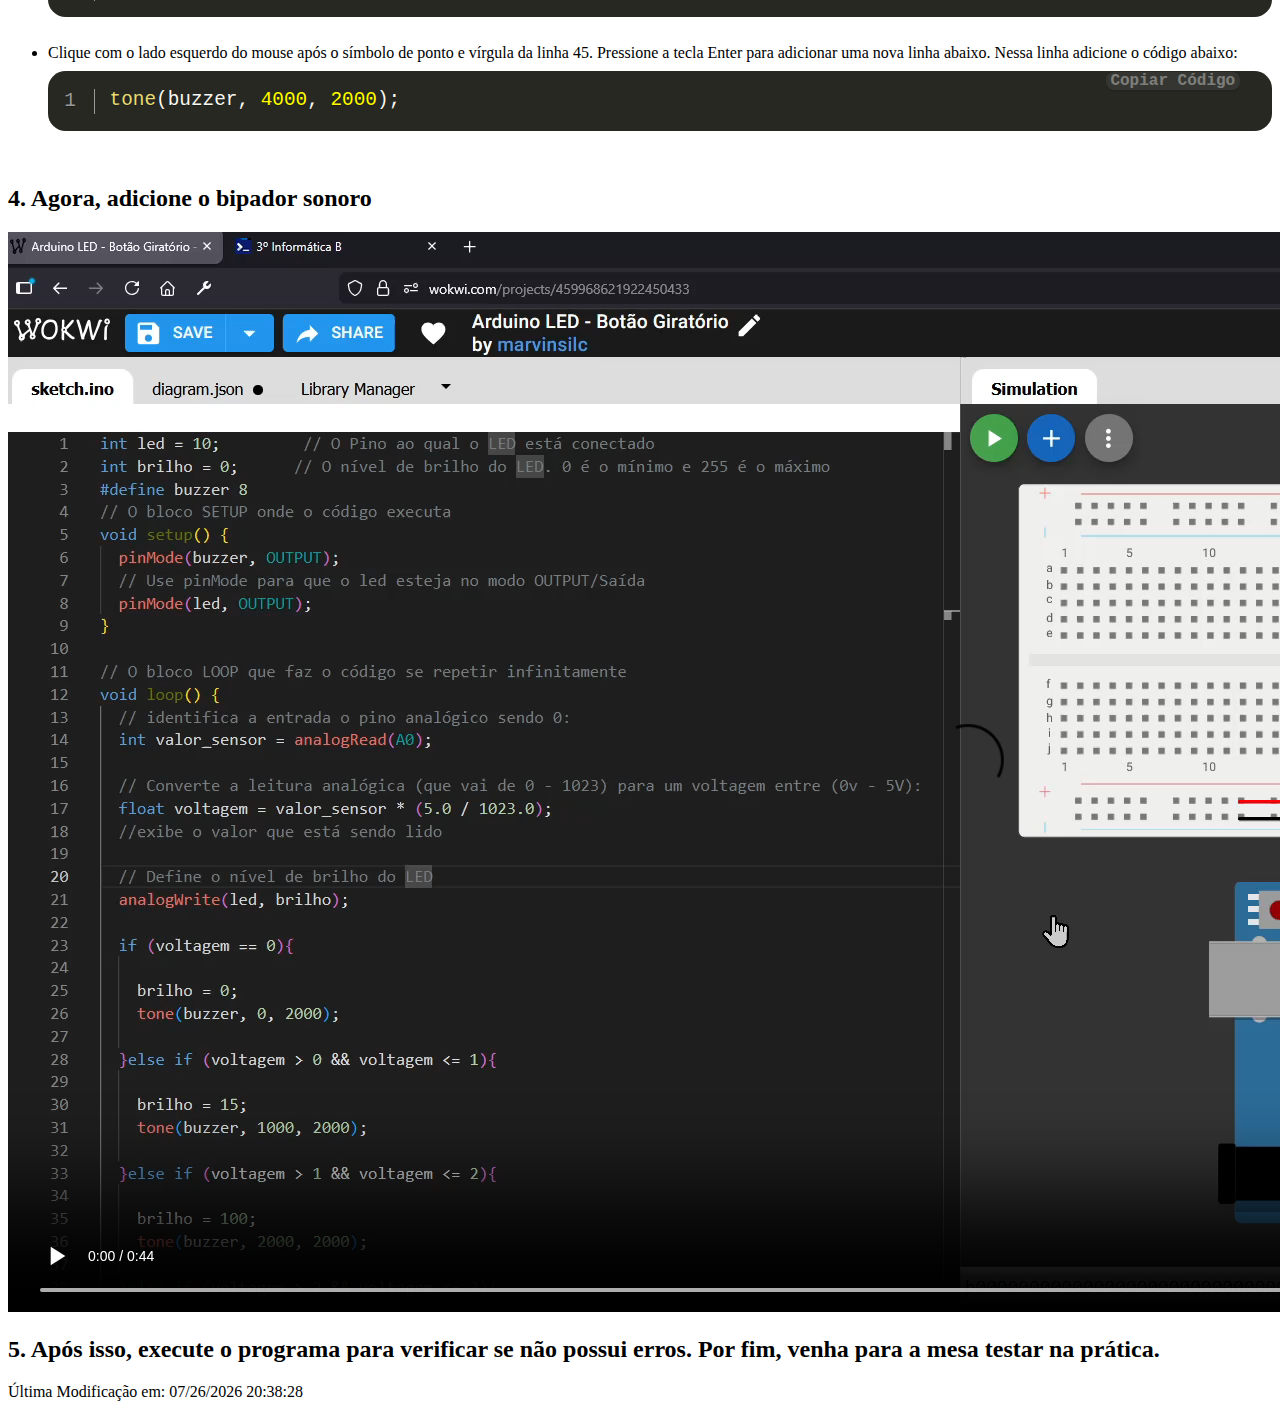
<file: turmas/3-inf-b.html>
<!DOCTYPE html>

	<html lang ="pt-br">

		<head>

      <meta charset ="utf-8">

      <meta name ="author" content ="Marvin Silc">

      <meta name ="viewport" content ="width=device-width, initial-scale=1"/>

      <meta name ="keywords" content ="Desenvolvimento WEB e Robótica">

      <link rel ="shortcut icon" type ="image/x-icon" href ="/images/favicon.ico">

      <link rel ="stylesheet" type ="text/css" href ="/index.css">

      <link href ="/Prism.css" rel ="stylesheet"/>

      <script src ="/Prism.js"></script>

      <script src ="/index.js"></script>

      <title>3º Informática B</title>

		</head>

	<body data-prismjs-copy-timeout ="1500">

		<header>

      <span id ="botao_abrir_menu" onclick ="abrir_menu_lateral()">&#9776;</span>

      <img id ="botao_dark" onclick ="dark_mode()" src ="/images/day_night.png" height ="30px" width ="30px" alt ="Botão para alternar entre os modo claro e escuro">

		</header>

      <nav id ="navegar_esquerda">

        <a id ="botao_fechar_menu" onclick ="fechar_menu_lateral()">&times;</a>
        
        <a href ="/index.html">Início</a>

        <a href ="/turmas/3-inf-a.html">3º INF-A</a>

        <a href ="/turmas/3-inf-c.html">3º INF-C</a>

        <a href ="/turmas/2-inf-a.html">2º INF-A</a>

        <a href ="">1º INF-A</a>

        <a href ="">1º INF-B</a>

        <a href ="/turmas/prosub.html">IV PROSUB</a>

        <a href ="/turmas/proeja.html">I PROEJA</a>

      </nav>

		<main>

      <h1>Utilizando a protoboard</h1>

      <a href ="https://wokwi.com/" target ="_blank">Clique aqui para acessar o Wokwi</a>

      <p>A função da protoboard é extender as conexões de uma placa Arduino</p>
      
      <h2>1. Adicione a protoboard ao projeto existente</h2>
      
      <video controls>

        <source src="/videos/protoboard.mp4" type="video/mp4">

        Seu navegador não suporta o vídeo :(

      </video>
      
      <br>
      
      <h2>2. Conectando os componentes a protoboard</h2>
      
      <video controls>

        <source src="/videos/conectando-protoboard.mp4" type="video/mp4">

        Seu navegador não suporta o vídeo :(

      </video>
      
      <br>

      <h2>3. Adicionando o código dentro do projeto existente</h2>

      <ul>
        
        <li>Na terceira linha adicione o código abaixo:</li>
  
          <pre id ="code_block" class ="line-numbers" data-line ="">
  
            <code id ="teste" class ="language-Arduino" data-prismjs-copy ="Copiar Código">
              #define buzzer 8
  
            </code>
  
          </pre>
        
        <br>
        
        <li>Na linha 6 adicione o seguinte código:</li>
        
          <pre id ="code_block" class ="line-numbers" data-line ="">
  
            <code id ="teste" class ="language-Arduino"  data-prismjs-copy ="Copiar Código">
              pinMode(buzzer, OUTPUT);
  
            </code>
  
          </pre>
        
        <br>
        
        <li>Clique com o lado esquerdo do mouse após o símbolo de ponto e vírgula da linha 25. Pressione a tecla <codigo>Enter</codigo> para adicionar uma nova linha abaixo. Nessa linha adicione o código abaixo:</li>
        
          <pre id ="code_block" class ="line-numbers" data-line ="">
  
            <code id ="teste" class ="language-Arduino"  data-prismjs-copy ="Copiar Código">
              tone(buzzer, 0, 2000);
  
            </code>
  
          </pre>
        
        <br>
        
        <li>Clique com o lado esquerdo do mouse após o símbolo de ponto e vírgula da linha 30. Pressione a tecla <codigo>Enter</codigo> para adicionar uma nova linha abaixo. Nessa linha adicione o código abaixo:</li>
          
          <pre id ="code_block" class ="line-numbers" data-line ="">

            <code id ="teste" class ="language-Arduino"  data-prismjs-copy ="Copiar Código">
            tone(buzzer, 1000, 2000);

            </code>

        </pre>
        
        <br>
        
        <li>Clique com o lado esquerdo do mouse após o símbolo de ponto e vírgula da linha 35. Pressione a tecla <codigo>Enter</codigo> para adicionar uma nova linha abaixo. Nessa linha adicione o código abaixo:</li>
          
          <pre id ="code_block" class ="line-numbers" data-line ="">

            <code id ="teste" class ="language-Arduino"  data-prismjs-copy ="Copiar Código">
        tone(buzzer, 2000, 2000);

            </code>

        </pre>
        
        <br>
        
        <li>Clique com o lado esquerdo do mouse após o símbolo de ponto e vírgula da linha 40. Pressione a tecla <codigo>Enter</codigo> para adicionar uma nova linha abaixo. Nessa linha adicione o código abaixo:</li>
        
        <pre id ="code_block" class ="line-numbers" data-line ="">

        <code id ="teste" class ="language-Arduino"  data-prismjs-copy ="Copiar Código">
        tone(buzzer, 3000, 2000);

        </code>

      </pre>
        
      <br>

      <li>Clique com o lado esquerdo do mouse após o símbolo de ponto e vírgula da linha 45. Pressione a tecla <codigo>Enter</codigo> para adicionar uma nova linha abaixo. Nessa linha adicione o código abaixo:</li>

      <pre id ="code_block" class ="line-numbers" data-line ="">

        <code id ="teste" class ="language-Arduino"  data-prismjs-copy ="Copiar Código">
        tone(buzzer, 4000, 2000);

        </code>

      </pre>
        
      </ul>

      <br>

      <h2>4. Agora, adicione o bipador sonoro</h2>

      <video controls>

        <source src="/videos/buzzer.mp4" type="video/mp4">

        Seu navegador não suporta o vídeo :(

      </video>

      <h2>5. Após isso, execute o programa para verificar se não possui erros. Por fim, venha para a mesa testar na prática.</h2>
      
		</main>

    <footer id ="última_atualização">

      <p style ="display: inline">Última Modificação em: </p>

      <p id ="last_mod" style ="display: inline"></p>

      <script>

        let ultima_modificacao = document.lastModified;

        document.getElementById("last_mod").innerHTML = ultima_modificacao;

      </script>

    </footer>

	</body>

</html>
</file>
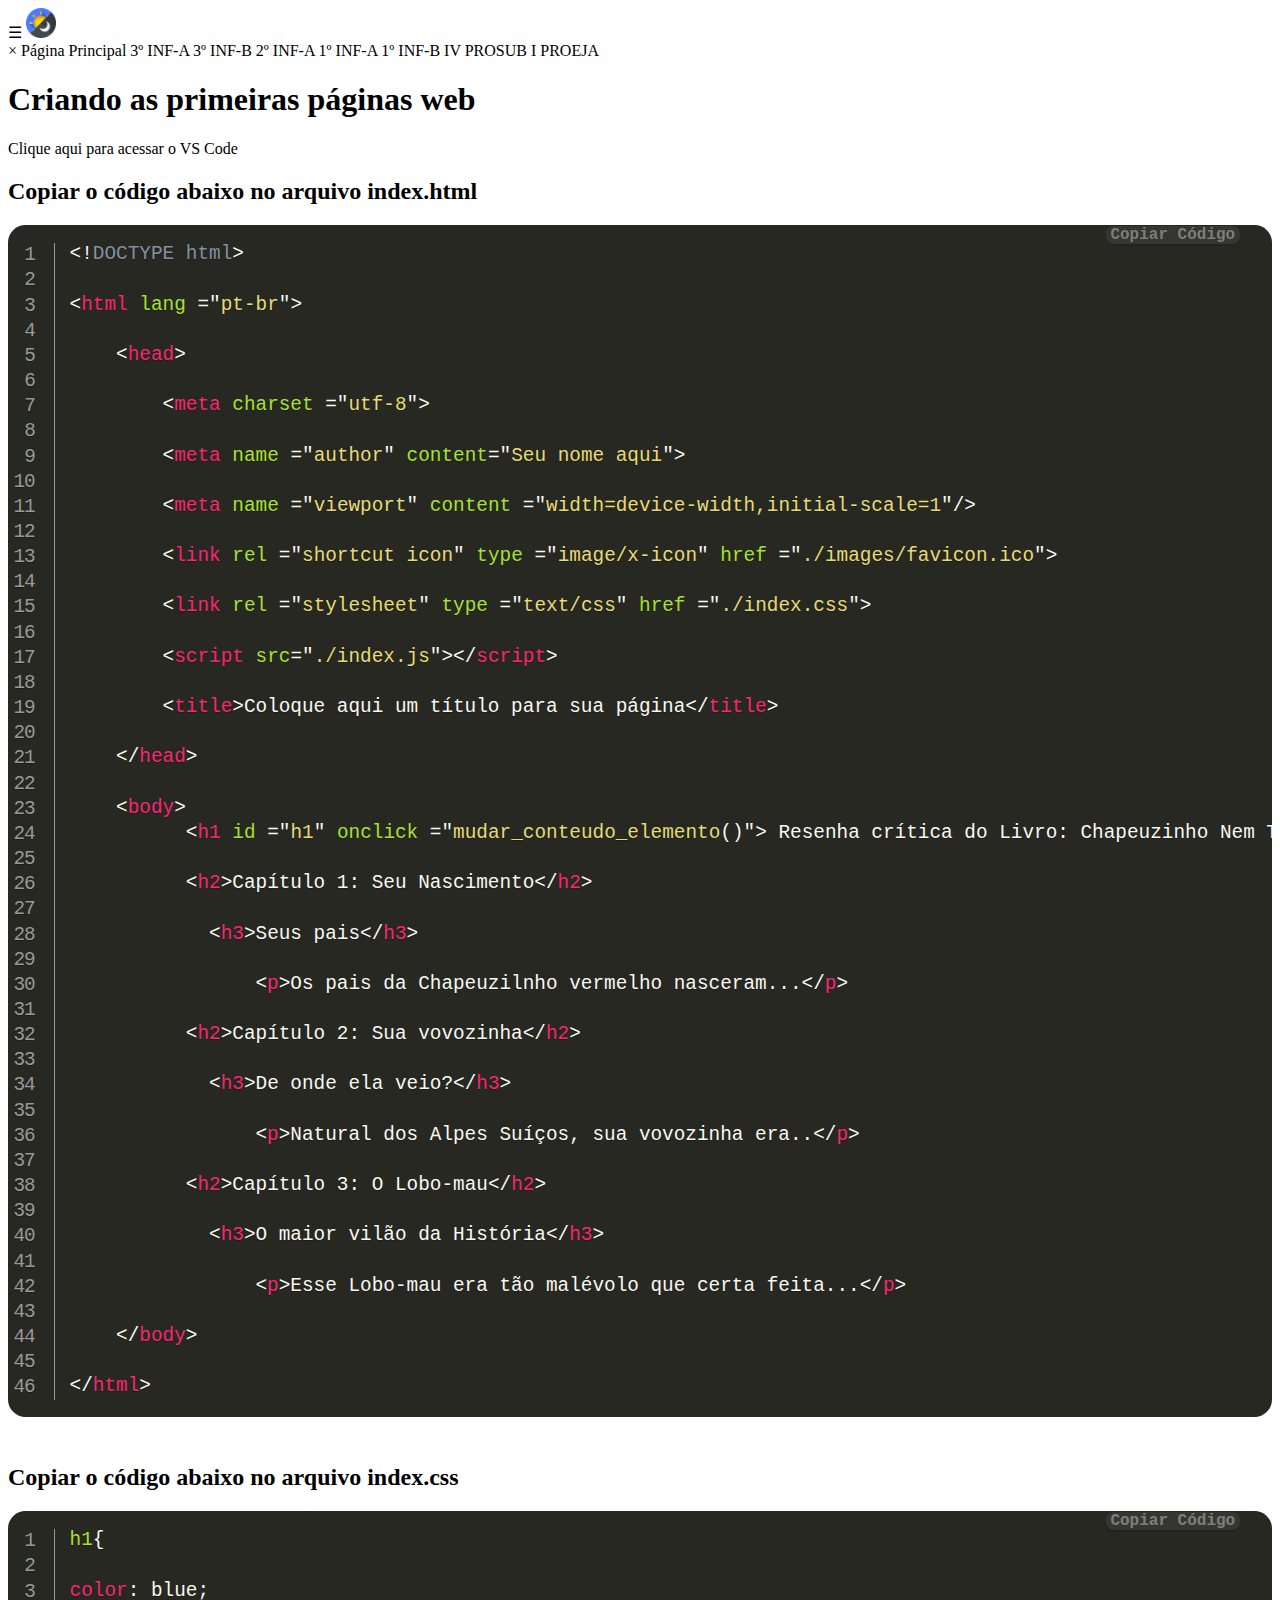
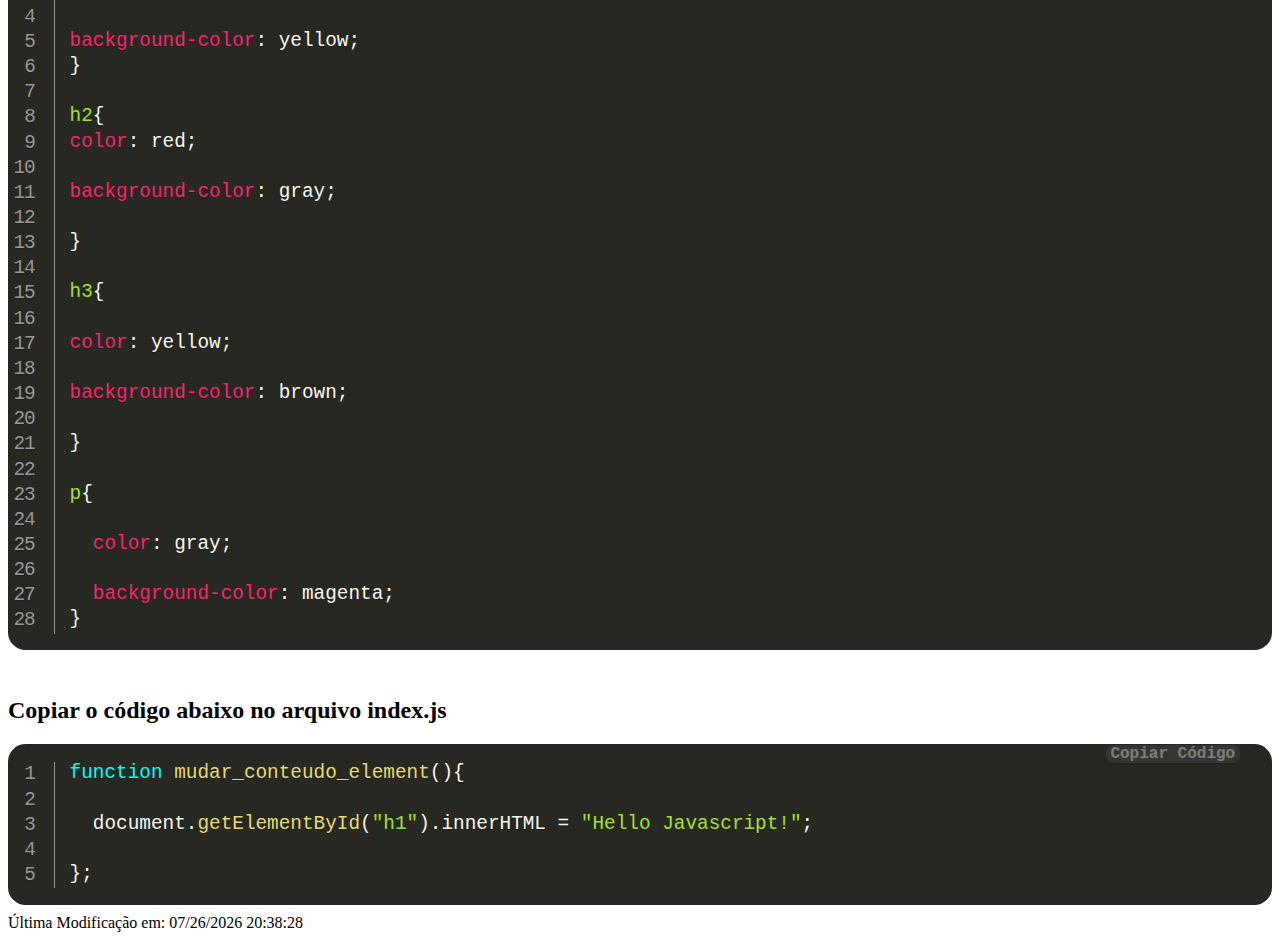
<file: turmas/3-inf-c.html>
<!DOCTYPE html>

	<html lang ="pt-br">

		<head>

      <meta charset ="utf-8">

      <meta name ="author" content ="Marvin Silc">

      <meta name ="viewport" content ="width=device-width, initial-scale=1"/>

      <meta name ="keywords" content ="Robótica, Ficção Científica, História">

      <link rel ="shortcut icon" type ="image/x-icon" href ="/images/favicon.ico">

      <link rel ="stylesheet" type ="text/css" href ="/index.css">

      <link href ="/Prism.css" rel ="stylesheet"/>

      <script src ="/Prism.js"></script>

      <script src ="/index.js"></script>

      <title>Página Inicial</title>

		</head>

	<body data-prismjs-copy-timeout ="1500">

		<header>

      <span id ="botao_abrir_menu" onclick ="abrir_menu_lateral()">&#9776;</span>

      <img id ="botao_dark" onclick ="dark_mode()" src ="/images/day_night.png" height ="30px" width ="30px" alt ="Botão para alternar entre os modo claro e escuro">

		</header>

      <nav id ="navegar_esquerda">

        <a id ="botao_fechar_menu" onclick ="fechar_menu_lateral()">&times;</a>

        <a href ="/index.html">Página Principal</a>

        <a href ="/turmas/3-inf-a.html">3º INF-A</a>

        <a href ="/turmas/3-inf-b.html">3º INF-B</a>

        <a href ="">2º INF-A</a>

        <a href ="">1º INF-A</a>

        <a href ="">1º INF-B</a>

        <a href ="">IV PROSUB</a>

        <a href ="">I PROEJA</a>

      </nav>

		<main>

      <h1>Criando as primeiras páginas web</h1>

      <a href ="https://vscode.dev/" target ="_blank">Clique aqui para acessar o VS Code</a>

      <h2>Copiar o código abaixo no arquivo <codigo>index.html</codigo></h2>

      <pre id ="code_block" class ="line-numbers" data-line ="">

        <code id ="teste" class ="language-html" data-prismjs-copy ="Copiar Código">

&lt;!DOCTYPE html&gt;

&lt;html lang =&quot;pt-br&quot;&gt;

    &lt;head&gt;

        &lt;meta charset =&quot;utf-8&quot;&gt;

        &lt;meta name =&quot;author&quot; content=&quot;Seu nome aqui&quot;&gt;

        &lt;meta name =&quot;viewport&quot; content =&quot;width=device-width,initial-scale=1&quot;/&gt;

        &lt;link rel =&quot;shortcut icon&quot; type =&quot;image/x-icon&quot; href =&quot;./images/favicon.ico&quot;&gt;

        &lt;link rel =&quot;stylesheet&quot; type =&quot;text/css&quot; href =&quot;./index.css&quot;&gt;

        &lt;script src=&quot;./index.js&quot;&gt;&lt;/script&gt;

        &lt;title&gt;Coloque aqui um t&iacute;tulo para sua p&aacute;gina&lt;/title&gt;

    &lt;/head&gt;

    &lt;body&gt;
          &lt;h1 id =&quot;h1&quot; onclick =&quot;mudar_conteudo_elemento()&quot;&gt; Resenha crítica do Livro: Chapeuzinho Nem T&atilde;o Vermelho&lt;/h1&gt;

          &lt;h2&gt;Cap&iacute;tulo 1: Seu Nascimento&lt;/h2&gt;

            &lt;h3&gt;Seus pais&lt;/h3&gt;

                &lt;p&gt;Os pais da Chapeuzilnho vermelho nasceram...&lt;/p&gt;

          &lt;h2&gt;Cap&iacute;tulo 2: Sua vovozinha&lt;/h2&gt;

            &lt;h3&gt;De onde ela veio?&lt;/h3&gt;

                &lt;p&gt;Natural dos Alpes Su&iacute;&ccedil;os, sua vovozinha era..&lt;/p&gt;

          &lt;h2&gt;Cap&iacute;tulo 3: O Lobo-mau&lt;/h2&gt;

            &lt;h3&gt;O maior vil&atilde;o da Hist&oacute;ria&lt;/h3&gt;

                &lt;p&gt;Esse Lobo-mau era t&atilde;o mal&eacute;volo que certa feita...&lt;/p&gt;

    &lt;/body&gt;

&lt;/html&gt;

        </code>

      </pre>

      <br>

      <h2>Copiar o código abaixo no arquivo <codigo>index.css</codigo></h2>

      <pre id ="code_block" class ="line-numbers" data-line ="">

        <code id ="teste" class ="language-css" data-prismjs-copy ="Copiar Código">

          h1{

          color: blue;

          background-color: yellow;
          }

          h2{
          color: red;

          background-color: gray;

          }

          h3{

          color: yellow;

          background-color: brown;

          }

          p{

            color: gray;

            background-color: magenta;
          }

        </code>

      </pre>

      <br>

      <h2>Copiar o código abaixo no arquivo <codigo>index.js</codigo></h2>

      <pre id ="code_block" class ="line-numbers" data-line ="">

        <code id ="teste" class ="language-js" data-prismjs-copy ="Copiar Código">

          function mudar_conteudo_element(){

            document.getElementById("h1").innerHTML = "Hello Javascript!";

          };

        </code>

      </pre>

		</main>

    <footer id ="última_atualização">

      <p style ="display: inline">Última Modificação em: </p>

      <p id ="last_mod" style ="display: inline"></p>

      <script>

        let ultima_modificacao = document.lastModified;

        document.getElementById("last_mod").innerHTML = ultima_modificacao;

      </script>

    </footer>

	</body>

</html>
</file>
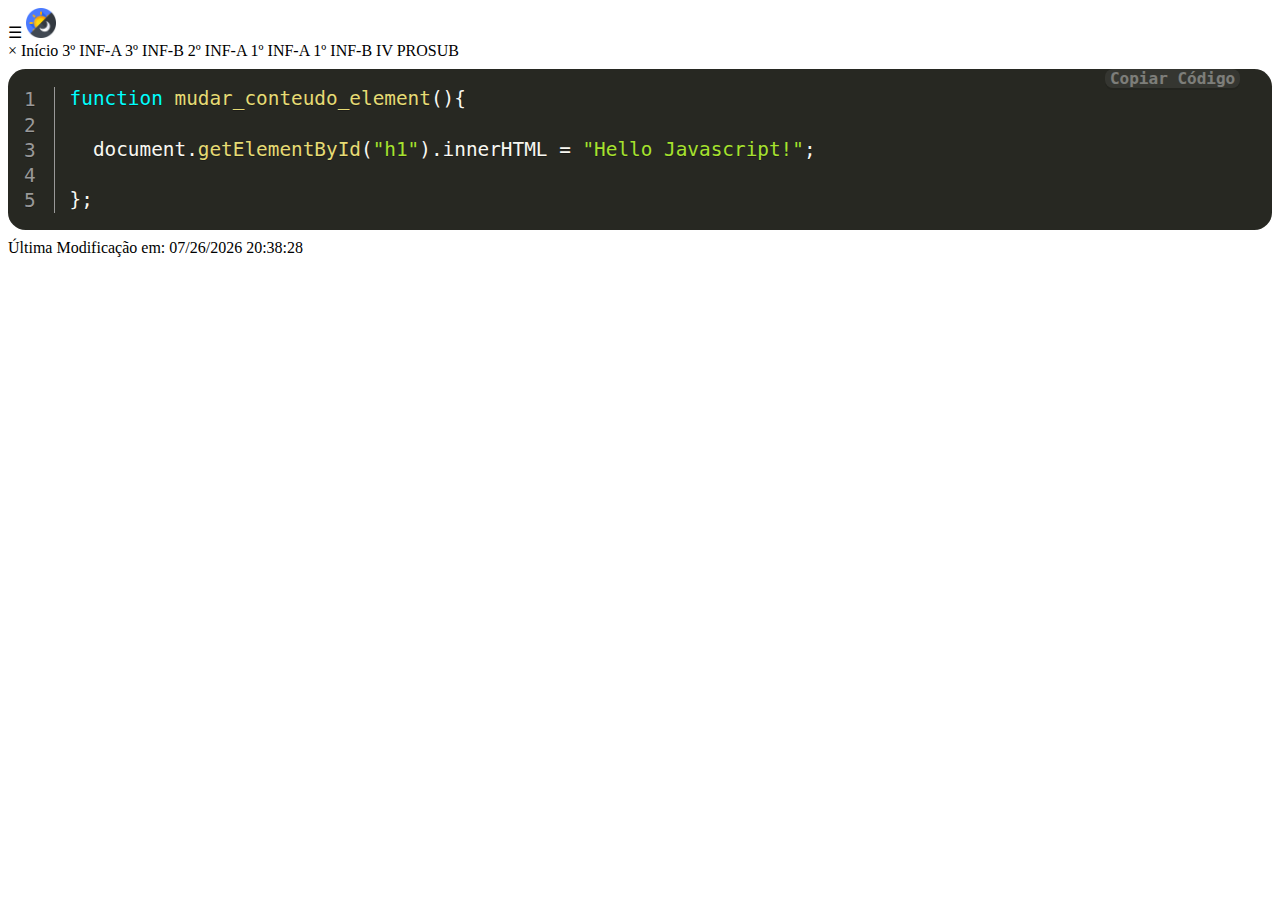
<file: turmas/proeja.html>
<!DOCTYPE html>

	<html lang ="pt-br">

		<head>

      <meta charset ="utf-8">

      <meta name ="author" content ="Marvin Silc">

      <meta name ="viewport" content ="width=device-width, initial-scale=1"/>

      <meta name ="keywords" content ="Algoritmos">

      <link rel ="shortcut icon" type ="image/x-icon" href ="/images/favicon.ico">

      <link rel ="stylesheet" type ="text/css" href ="/index.css">

      <link href ="/Prism.css" rel ="stylesheet"/>

      <script src ="/Prism.js"></script>

      <script src ="/index.js"></script>

      <title>PROEJA</title>

		</head>

	<body data-prismjs-copy-timeout ="1500">

		<header>

      <span id ="botao_abrir_menu" onclick ="abrir_menu_lateral()">&#9776;</span>

      <img id ="botao_dark" onclick ="dark_mode()" src ="/images/day_night.png" height ="30px" width ="30px" alt ="Botão para alternar entre os modo claro e escuro">

		</header>

      <nav id ="navegar_esquerda">

        <a id ="botao_fechar_menu" onclick ="fechar_menu_lateral()">&times;</a>

        <a href ="/index.html">Início</a>

        <a href ="/turmas/3-inf-a.html">3º INF-A</a>

        <a href ="/turmas/3-inf-b.html">3º INF-B</a>

        <a href ="/turmas/2-inf-a.html">2º INF-A</a>

        <a href ="">1º INF-A</a>

        <a href ="">1º INF-B</a>

        <a href ="/turmas/prosub.html">IV PROSUB</a>

      </nav>

		<main>

      <pre  class ="line-numbers" data-line ="">

        <code  class ="language-js" data-prismjs-copy ="Copiar Código">

          function mudar_conteudo_element(){

            document.getElementById("h1").innerHTML = "Hello Javascript!";

          };

        </code>

      </pre>

		</main>

    <footer id ="última_atualização">

      <p style ="display: inline">Última Modificação em: </p>

      <p id ="last_mod" style ="display: inline"></p>

      <script>

        let ultima_modificacao = document.lastModified;

        document.getElementById("last_mod").innerHTML = ultima_modificacao;

      </script>

    </footer>

	</body>

</html>
</file>
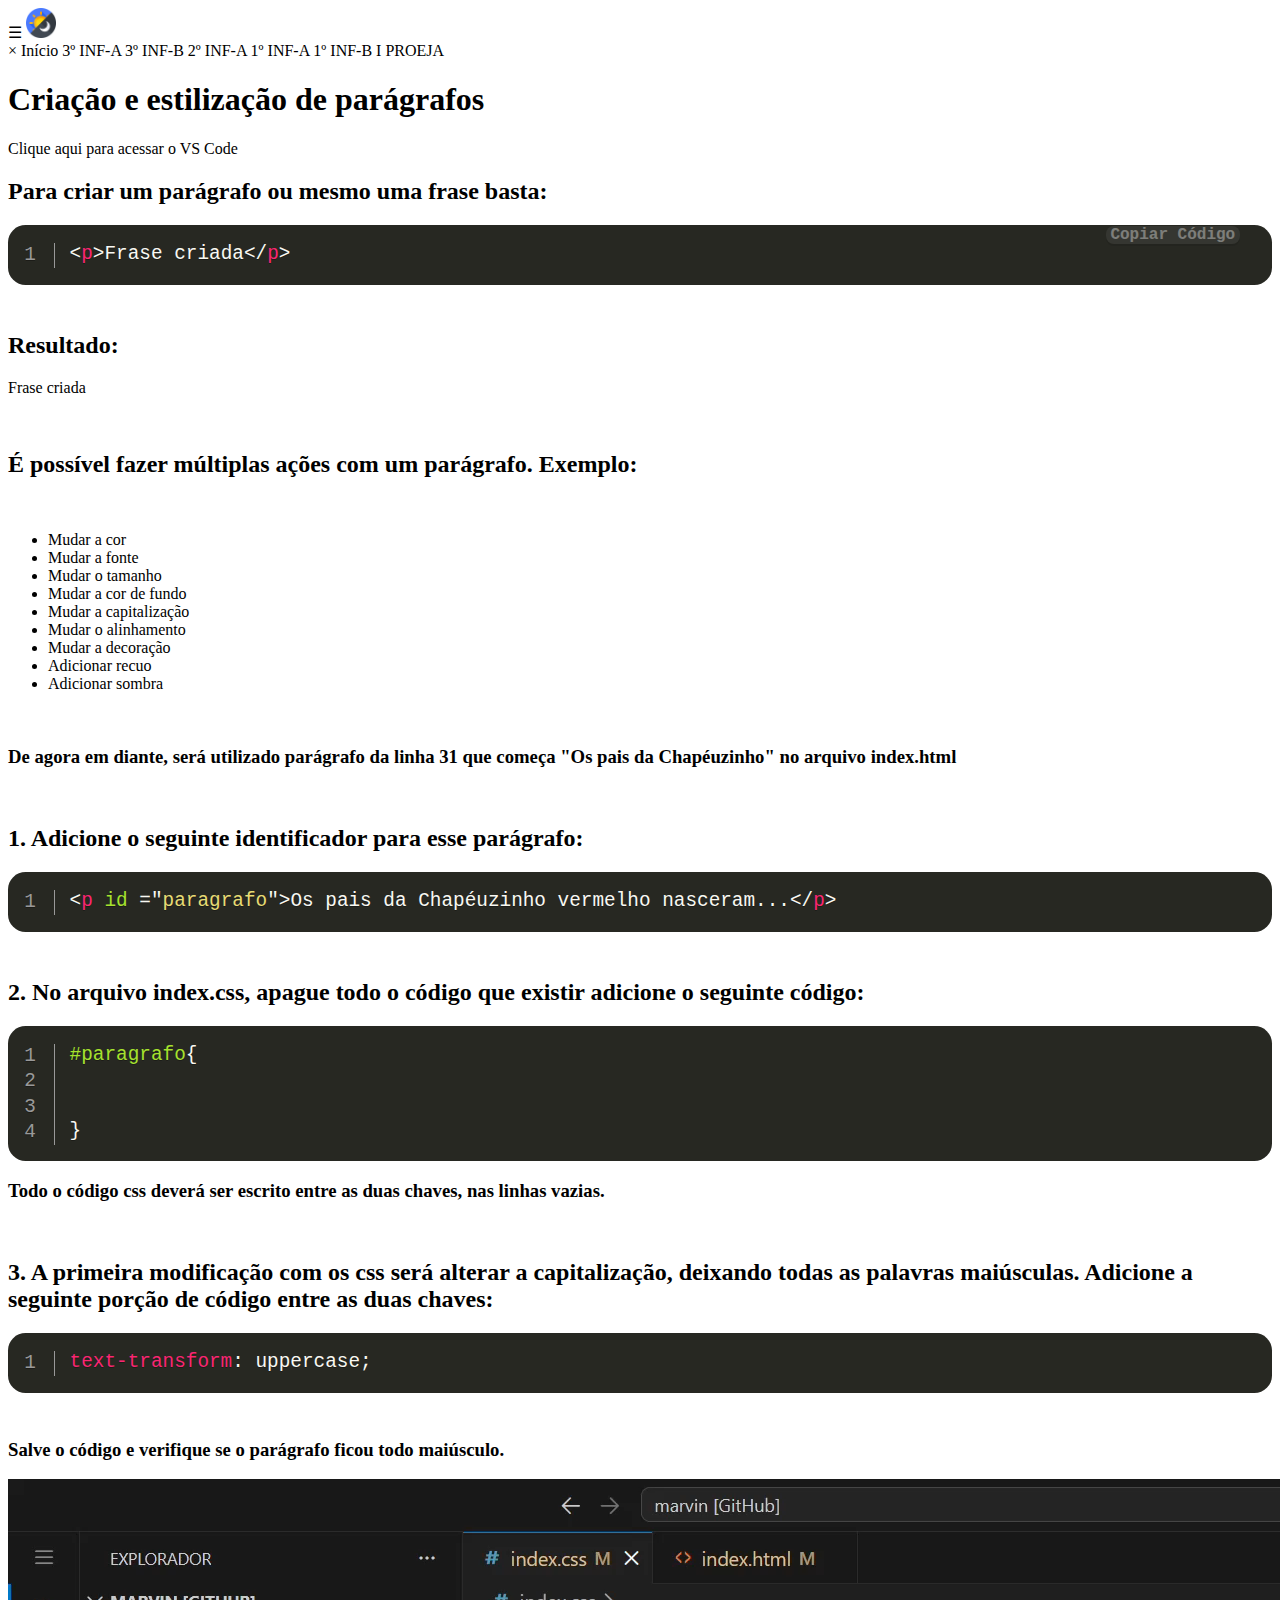
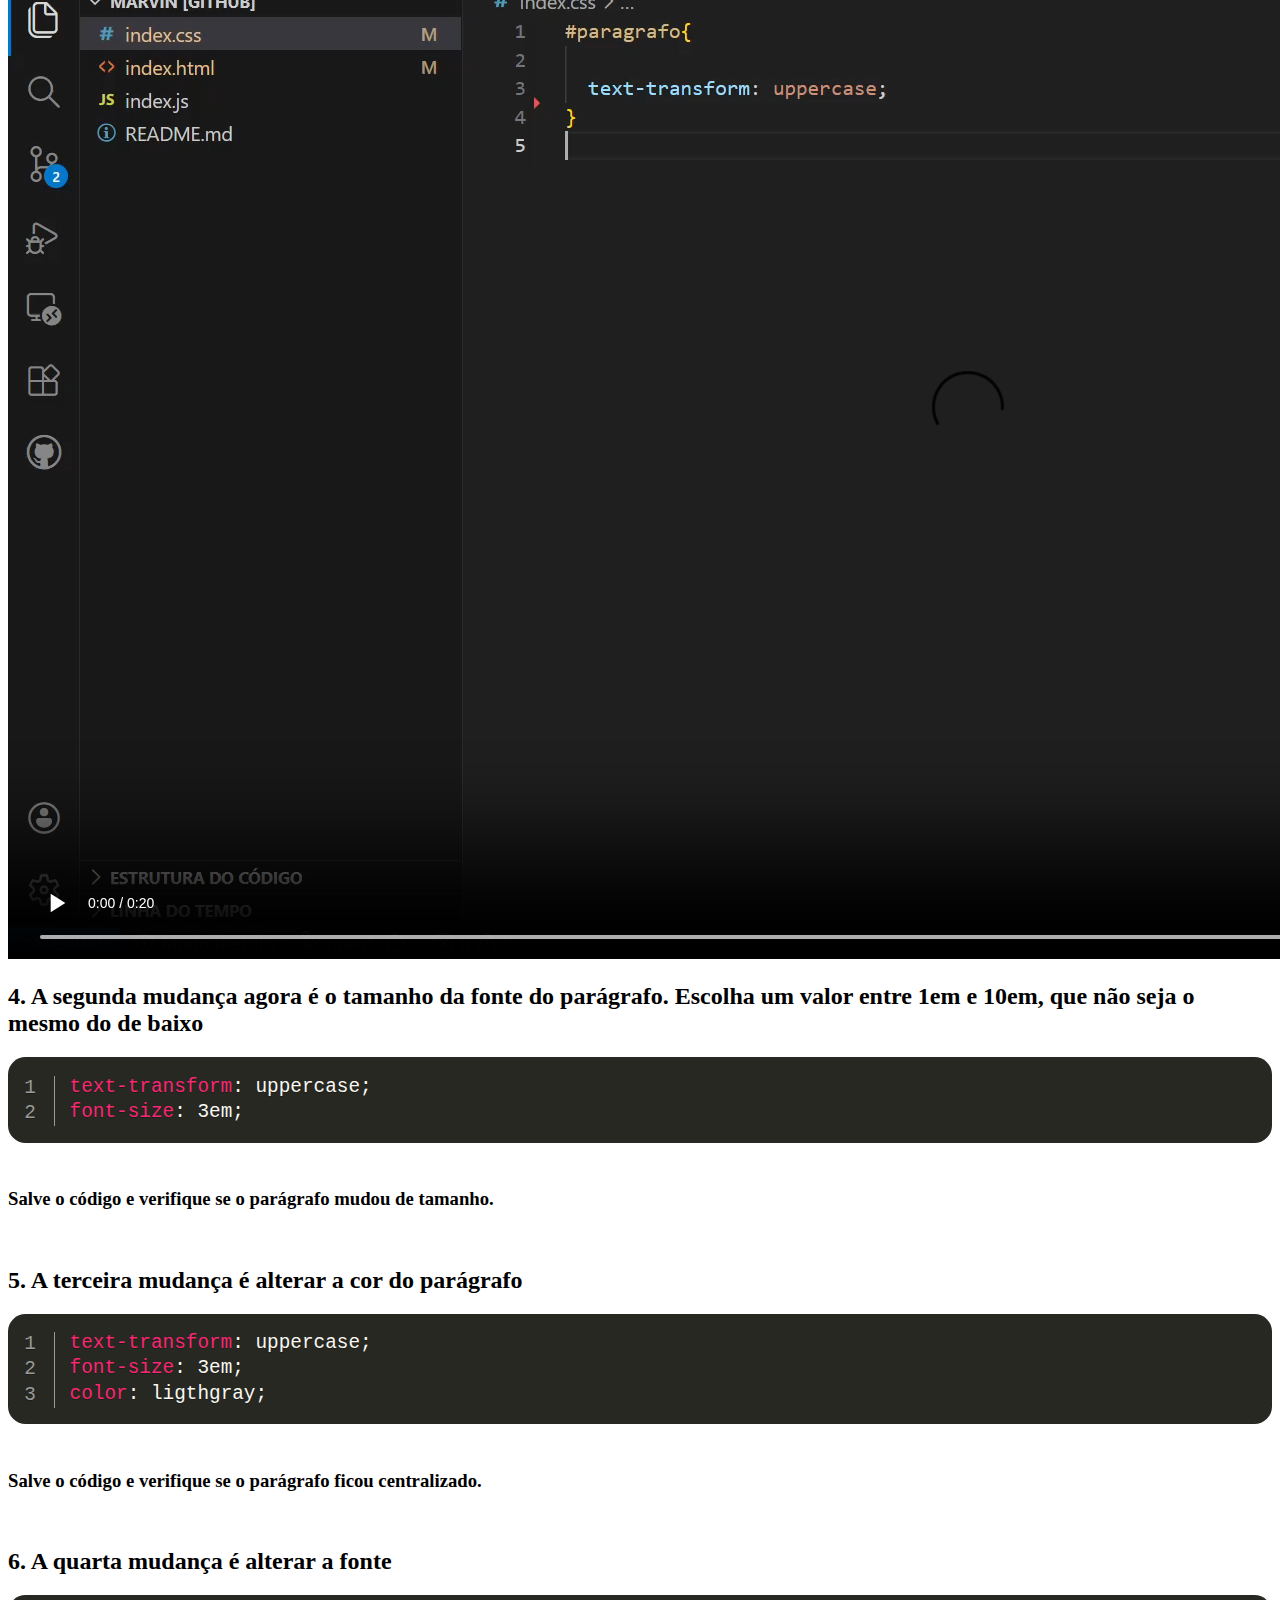
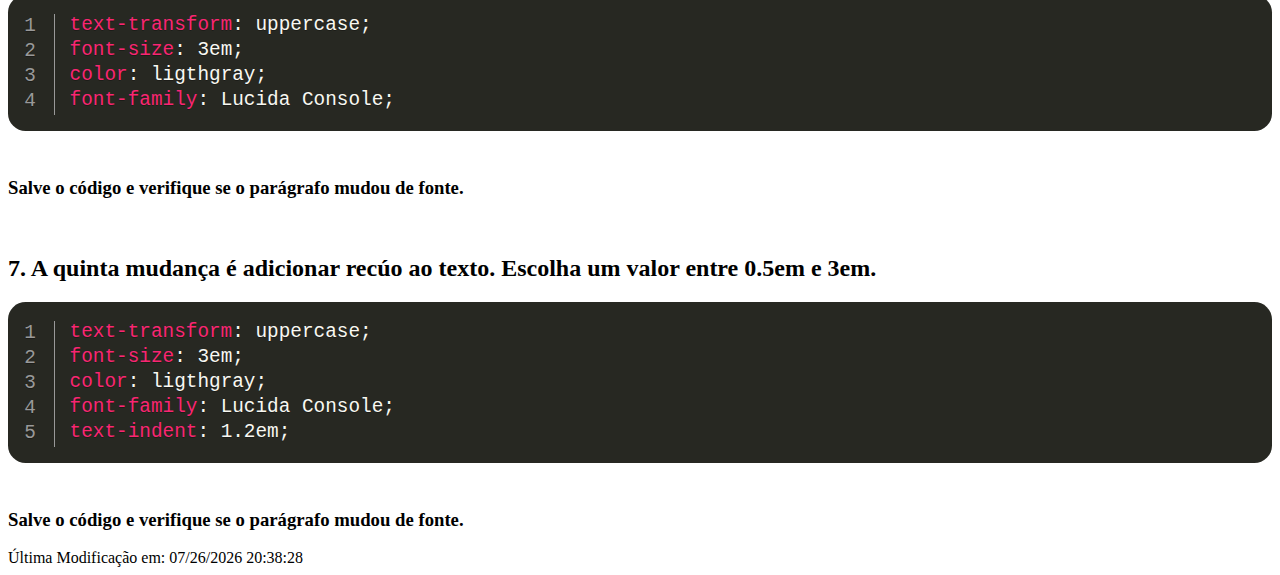
<file: turmas/prosub.html>
<!DOCTYPE html>

	<html lang ="pt-br">

		<head>

      <meta charset ="utf-8">

      <meta name ="author" content ="Marvin Silc">

      <meta name ="viewport" content ="width=device-width, initial-scale=1"/>

      <meta name ="keywords" content ="Desenvolvimento WEB">

      <link rel ="shortcut icon" type ="image/x-icon" href ="/images/favicon.ico">

      <link rel ="stylesheet" type ="text/css" href ="/index.css">

      <link href ="/Prism.css" rel ="stylesheet"/>

      <script src ="/Prism.js"></script>

      <script src ="/index.js"></script>

      <title>PROSUB</title>

		</head>

	<body data-prismjs-copy-timeout ="1500">

		<header>

      <span id ="botao_abrir_menu" onclick ="abrir_menu_lateral()">&#9776;</span>

      <img id ="botao_dark" onclick ="dark_mode()" src ="/images/day_night.png" height ="30px" width ="30px" alt ="Botão para alternar entre os modo claro e escuro">

		</header>

      <nav id ="navegar_esquerda">

        <a id ="botao_fechar_menu" onclick ="fechar_menu_lateral()">&times;</a>

        <a href ="/index.html">Início</a>

        <a href ="/turmas/3-inf-a.html">3º INF-A</a>

        <a href ="/turmas/3-inf-b.html">3º INF-B</a>

        <a href ="/turmas/2-inf-a.html">2º INF-A</a>

        <a href ="">1º INF-A</a>

        <a href ="">1º INF-B</a>

        <a href ="">I PROEJA</a>

      </nav>

		<main>
      
      <h1>Criação e estilização de parágrafos</h1>
      
      <a href ="https://vscode.dev/" target ="_blank">Clique aqui para acessar o VS Code</a>
      
      <br>

      <h2>Para criar um parágrafo ou mesmo uma frase basta:</h2>
      
      <pre  class ="line-numbers" data-line ="">

        <code  class ="language-html" data-prismjs-copy ="Copiar Código">

          &lt;p&gt;Frase criada&lt;/p&gt;

        </code>

      </pre>
      
      <br>

      <h2>Resultado:</h2>

      <p>Frase criada</p>
      
      <br>
      
      <h2>É possível fazer múltiplas ações com um parágrafo. Exemplo:</h2>
      
      <br>
      
      <ul>
      
        <li>Mudar a cor</li>

        <li>Mudar a fonte</li>

        <li>Mudar o tamanho</li>

        <li>Mudar a cor de fundo</li>

        <li>Mudar a capitalização</li>

        <li>Mudar o alinhamento</li>

        <li>Mudar a decoração</li>

        <li>Adicionar recuo</li>

        <li>Adicionar sombra</li>
        
      </ul>
      
      <br>
      
      <h3>De agora em diante, será utilizado parágrafo da linha 31 que começa "Os pais da Chapéuzinho"  no arquivo <codigo>index.html</codigo></h3>
  
      <br>
      
      <h2>1. Adicione o seguinte identificador para esse parágrafo:</h2>
      
      <pre  class ="line-numbers" data-line ="">

        <code  class ="language-html" data-prismjs-copy ="">

           &lt;p id =&quot;paragrafo&quot;&gt;Os pais da Chap&eacute;uzinho vermelho nasceram...&lt;/p&gt;

        </code>

      </pre>
      
      <br>
      
      <h2>2. No arquivo <codigo>index.css</codigo>, apague todo o código que existir adicione o seguinte código:</h2>
      
      <pre  class ="line-numbers" data-line ="">

        <code  class ="language-css" data-prismjs-copy ="">

           #paragrafo{
  
          
          }
        </code>

      </pre>
      
      <h3>Todo o código <codigo>css</codigo> deverá ser escrito entre as duas chaves, nas linhas vazias.</h3>

      <br>
      
      <h2>3. A primeira modificação com os <codigo>css</codigo> será alterar a capitalização, deixando todas as palavras maiúsculas. Adicione a seguinte porção de código entre as duas chaves:</h2>
      
      <pre  class ="line-numbers" data-line ="">

        <code  class ="language-css" data-prismjs-copy ="">

           text-transform: uppercase;
          
        </code>

      </pre>
      
      <br>
      
      <h3>Salve o código e verifique se o parágrafo ficou todo maiúsculo.</h3>
      
      <video controls>

        <source src="/videos/uppercase.mp4" type="video/mp4">

        Seu navegador não suporta o vídeo :(

      </video>
      
      <br>
      
      <h2>4. A segunda mudança agora é o tamanho da fonte do parágrafo. Escolha um valor entre 1em e 10em, que não seja o mesmo do de baixo</h2>
      
      <pre  class ="line-numbers" data-line ="">

        <code  class ="language-css" data-prismjs-copy ="">

          text-transform: uppercase;
          font-size: 3em;
          
        </code>

      </pre>
      
      <br>
      
      <h3>Salve o código e verifique se o parágrafo mudou de tamanho.</h3>
      
      <br>
      
      <h2>5. A terceira mudança é alterar a cor do parágrafo</h2>
      
      <pre  class ="line-numbers" data-line ="">

        <code  class ="language-css" data-prismjs-copy ="">

          text-transform: uppercase;
          font-size: 3em;
          color: ligthgray;
          
        </code>

      </pre>
      
      <br>
      
      <h3>Salve o código e verifique se o parágrafo ficou centralizado.</h3>
      
      <br>
      
      <h2>6. A quarta mudança é alterar a fonte</h2>
      
      <pre  class ="line-numbers" data-line ="">

        <code  class ="language-css" data-prismjs-copy ="">

          text-transform: uppercase;
          font-size: 3em;
          color: ligthgray;
          font-family: Lucida Console;
          
        </code>

      </pre>
      
      <br>
      
      <h3>Salve o código e verifique se o parágrafo mudou de fonte.</h3>
      
      <br>

      <h2>7. A quinta mudança é adicionar recúo ao texto. Escolha um valor entre 0.5em e 3em.</h2>

      <pre  class ="line-numbers" data-line ="">

        <code  class ="language-css" data-prismjs-copy ="">

          text-transform: uppercase;
          font-size: 3em;
          color: ligthgray;
          font-family: Lucida Console;
          text-indent: 1.2em;

        </code>

      </pre>

      <br>

      <h3>Salve o código e verifique se o parágrafo mudou de fonte.</h3>
      
		</main>

    <footer id ="última_atualização">

      <p style ="display: inline">Última Modificação em: </p>

      <p id ="last_mod" style ="display: inline"></p>

      <script>

        let ultima_modificacao = document.lastModified;

        document.getElementById("last_mod").innerHTML = ultima_modificacao;

      </script>

    </footer>

	</body>

</html>
</file>
<file: style.css>
html
{
	scroll-behavior: smooth;
}

a:link 
{
    color: hotpink;
    text-decoration: none;
}

a:visited
{
    color: hotpink;
    text-decoration: none;
}

a:hover
{
    color: hotpink;
    text-decoration: none;
}

a:active
{    
    color: hotpink;
    text-decoration: none;
}

body
{
    background-color: khaki;
}

#Details, #PrimeiraAtividadeh1, #SegundaAtividadeh1, #TerceiraAtividadeh1,
#QuartaAtividadeh1
{
    text-align: center;
    color: hotpink;
}

p
{
    text-align: justify;
}

img
{
    max-width: 100%;
    height: auto;
}

.mapouter
{
    display: block;
    margin-left: auto;
    margin-right: auto;
    width: 50%;
}
</file>
<file: index.css>
a:active
{    
    color: black;
    text-decoration: none;
    underline: none;
}

a:hover
{
    color: black;
    text-decoration: none;
    underline: none;
}

a:link 
{
    color: black;
    text-decoration: none;
    underline: none;
}


a:visited
{
    color: black;
    text-decoration: none;
    underline: none;
}
</file>
<file: Prism.css>
/* PrismJS 1.30.0
https://prismjs.com/download#themes=prism-okaidia&languages=markup+css+clike+javascript+arduino+c+csharp+cpp+java+markdown+markup-templating+mermaid+php+plant-uml+python+sql+typescript&plugins=line-highlight+line-numbers+normalize-whitespace+toolbar+copy-to-clipboard */
/**
 * okaidia theme for JavaScript, CSS and HTML
 * Loosely based on Monokai textmate theme by http://www.monokai.nl/
 * @author ocodia
 */

code[class*="language-"],
pre[class*="language-"] {
	color: #f8f8f2;
    
	background: none;
    
	text-shadow: 0 1px rgba(0, 0, 0, 0.3);
    
	font-family: Consolas, Monaco, 'Andale Mono', 'Ubuntu Mono', monospace;
    
	font-size: 1.1em;
    
	text-align: left;
    
	white-space: pre;
    
	word-spacing: normal;
    
	word-break: normal;
    
	word-wrap: normal;
    
	line-height: 1.3;

	-moz-tab-size: 4;
    
	-o-tab-size: 4;
    
	tab-size: 4;

	-webkit-hyphens: none;
    
	-moz-hyphens: none;
    
	-ms-hyphens: none;
    
	hyphens: none;
}

/* Code blocks */
pre[class*="language-"] {
	padding: 1em;
    
	margin: .5em 0;
    
	overflow: auto;
    
	border-radius: 1em;
}

:not(pre) > code[class*="language-"],
pre[class*="language-"] {
	background: #272822;
}

/* Inline code */
:not(pre) > code[class*="language-"] {
	padding: .1em;
    
	border-radius: .3em;
    
	white-space: normal;
}

.token.comment,
.token.prolog,
.token.doctype,
.token.cdata {
	color: #8292a2;
}

.token.punctuation {
	color: #f8f8f2;
}

.token.namespace {
	opacity: .7;
}

.token.property,
.token.tag,
.token.constant,
.token.symbol,
.token.deleted {
	color: #f92672;
}

.token.boolean,
.token.number {
	color: yellow;
}

.token.selector,
.token.attr-name,
.token.string,
.token.char,
.token.builtin,
.token.inserted {
	color: #a6e22e;
}

.token.operator,
.token.entity,
.token.url,
.language-css .token.string,
.style .token.string,
.token.variable {
	color: #f8f8f2;
}

.token.atrule,
.token.attr-value,
.token.function,
.token.class-name {
	color: #e6db74;
}

.token.keyword {
	color: cyan;
}

.token.regex,
.token.important {
	color: #fd971f;
}

.token.important,
.token.bold {
	font-weight: bold;
}
.token.italic {
	font-style: italic;
}

.token.entity {
	cursor: help;
}

pre[data-line] {
	position: relative;
    
	padding: 1em 0 1em 3em;
}

.line-highlight {
	position: absolute;
    
	left: 0;
    
	right: 0;
    
	padding: inherit;
    
	margin-top: 1em; /* Same as .prism’s padding-top */

	background: hsla(24, 20%, 50%,.08);
    
	background: linear-gradient(to right, hsla(24, 20%, 50%,.2) 70%, hsla(24, 20%, 50%,0.1));

	pointer-events: none;

	line-height: inherit;
    
	white-space: pre;
}

@media print {
	.line-highlight {
		/*
		 * This will prevent browsers from replacing the background color with white.
		 * It's necessary because the element is layered on top of the displayed code.
		 */
		-webkit-print-color-adjust: exact;
        
		color-adjust: exact;
	}
}

	.line-highlight:before,
	.line-highlight[data-end]:after {
		content: attr(data-start);
		
        position: absolute;
        
        top: .4em;
		
        left: .6em;
		
        min-width: 1em;
		
        padding: 0 .5em;
		
        background-color: #26282e;
		
        color: hsl(24, 20%, 95%);
		
        font: bold 65%/1.5 sans-serif;
		
        text-align: center;
		
        vertical-align: .3em;
		
        border-radius: 999px;
		
        text-shadow: none;
		
        box-shadow: 0 1px white;
	}

	.line-highlight[data-end]:after {
		content: attr(data-end);
		
        top: auto;
		
        bottom: .4em;
	}

.line-numbers .line-highlight:before,
.line-numbers .line-highlight:after {
	content: none;
}

pre[id].linkable-line-numbers span.line-numbers-rows {
	pointer-events: all;
}
pre[id].linkable-line-numbers span.line-numbers-rows > span:before {
	cursor: pointer;
}
pre[id].linkable-line-numbers span.line-numbers-rows > span:hover:before {
	background-color: rgba(128, 128, 128, .2);
}

pre[class*="language-"].line-numbers {
	position: relative;
	
    padding-left: 3.5em;
	
    counter-reset: linenumber;
}

pre[class*="language-"].line-numbers > code {
	position: relative;
	
    white-space: inherit;
}

.line-numbers .line-numbers-rows {
	position: absolute;
	
    pointer-events: none;
	
    top: 0;
	
    font-size: 100%;
	
    left: -3.8em;
	
    width: 3em; /* works for line-numbers below 1000 lines */
	
    letter-spacing: -1px;
	
    border-right: 1px solid #999;

	-webkit-user-select: none;
	
    -moz-user-select: none;
	
    -ms-user-select: none;
	
    user-select: none;

}

.line-numbers-rows > span {
    display: block;
    
    counter-increment: linenumber;
}

.line-numbers-rows > span:before {
    content: counter(linenumber);
    
    color: #999;
    
    display: block;
    
    padding-right: 1em;
    
    text-align: right;
}

div.code-toolbar {
	position: relative;
    min-width: 10px;
}

div.code-toolbar > .toolbar {
	position: absolute;
	
    z-index: 10;
	
    top: 0;
	
    right: 2em;
	
    transition: opacity 0.5s ease-in-out;
	
    opacity: 40%;
}

div.code-toolbar:hover > .toolbar {
	opacity: 1;
}

/* Separate line b/c rules are thrown out if selector is invalid.
   IE11 and old Edge versions don't support :focus-within. */
div.code-toolbar:focus-within > .toolbar {
	opacity: 1;
}

div.code-toolbar > .toolbar > .toolbar-item {
	display: inline-block;
}

div.code-toolbar > .toolbar > .toolbar-item > a {
	cursor: pointer;
}

div.code-toolbar > .toolbar > .toolbar-item > button {
	background: none;
	
    border: 0;
	
    color: inherit;
    
    font-family: Consolas, Monaco, 'Andale Mono', 'Ubuntu Mono', monospace;
    
    font-weight: bold;
	
    line-height: normal;
	
    overflow: visible;
	
    padding: 0;
	
    -webkit-user-select: none; /* for button */
	
    -moz-user-select: none;
	
    -ms-user-select: none;
}

div.code-toolbar > .toolbar > .toolbar-item > a,
div.code-toolbar > .toolbar > .toolbar-item > button,
div.code-toolbar > .toolbar > .toolbar-item > span {
	color: white;
	
    font-size: 1em;
	
    padding: 0 .3em;
	
    background: #f5f2f0;
	
    background: rgba(224, 224, 224, 0.2);
	
    box-shadow: 0 2px 0 0 rgba(0,0,0,0.2);
	
    border-radius: .5em;
}

div.code-toolbar > .toolbar > .toolbar-item > a:hover,
div.code-toolbar > .toolbar > .toolbar-item > a:focus,
div.code-toolbar > .toolbar > .toolbar-item > button:hover,
div.code-toolbar > .toolbar > .toolbar-item > button:focus,
div.code-toolbar > .toolbar > .toolbar-item > span:hover,
div.code-toolbar > .toolbar > .toolbar-item > span:focus {
	color: inherit;
	
    text-decoration: none;
}
</file>
